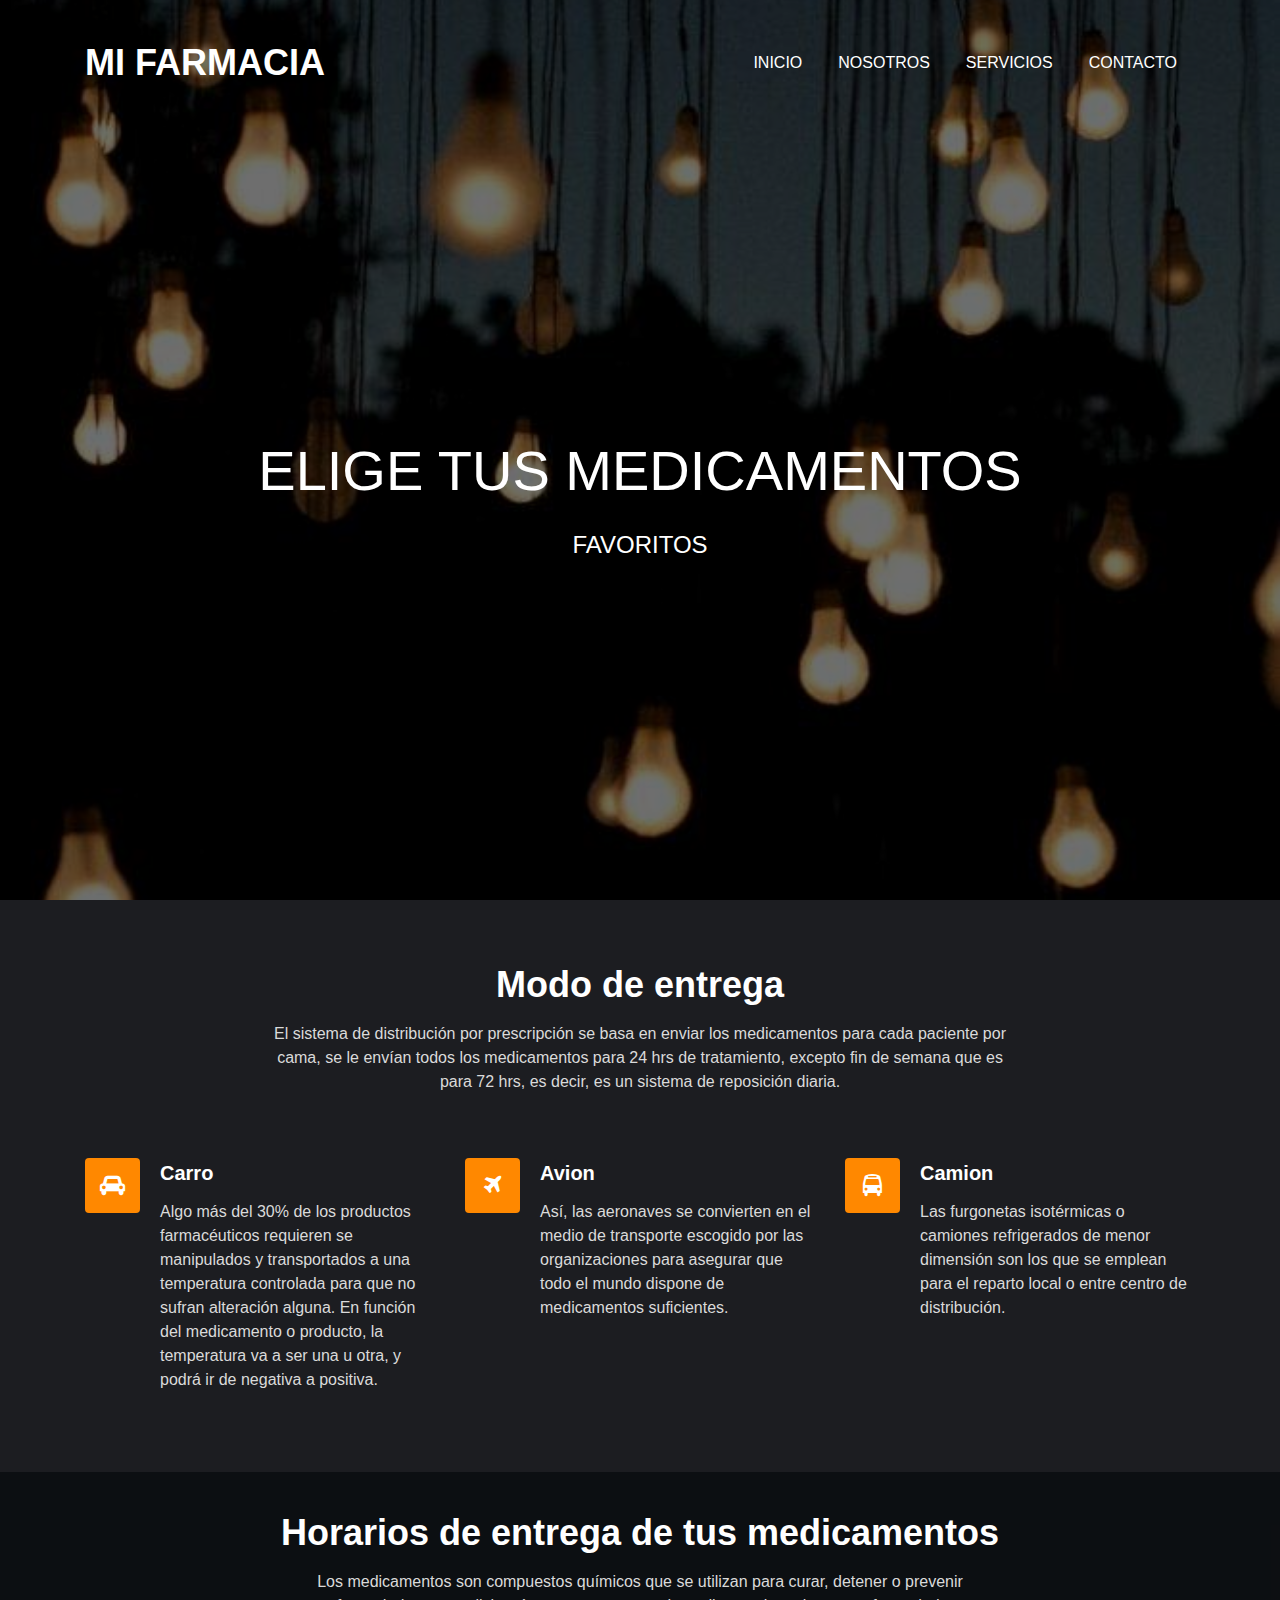
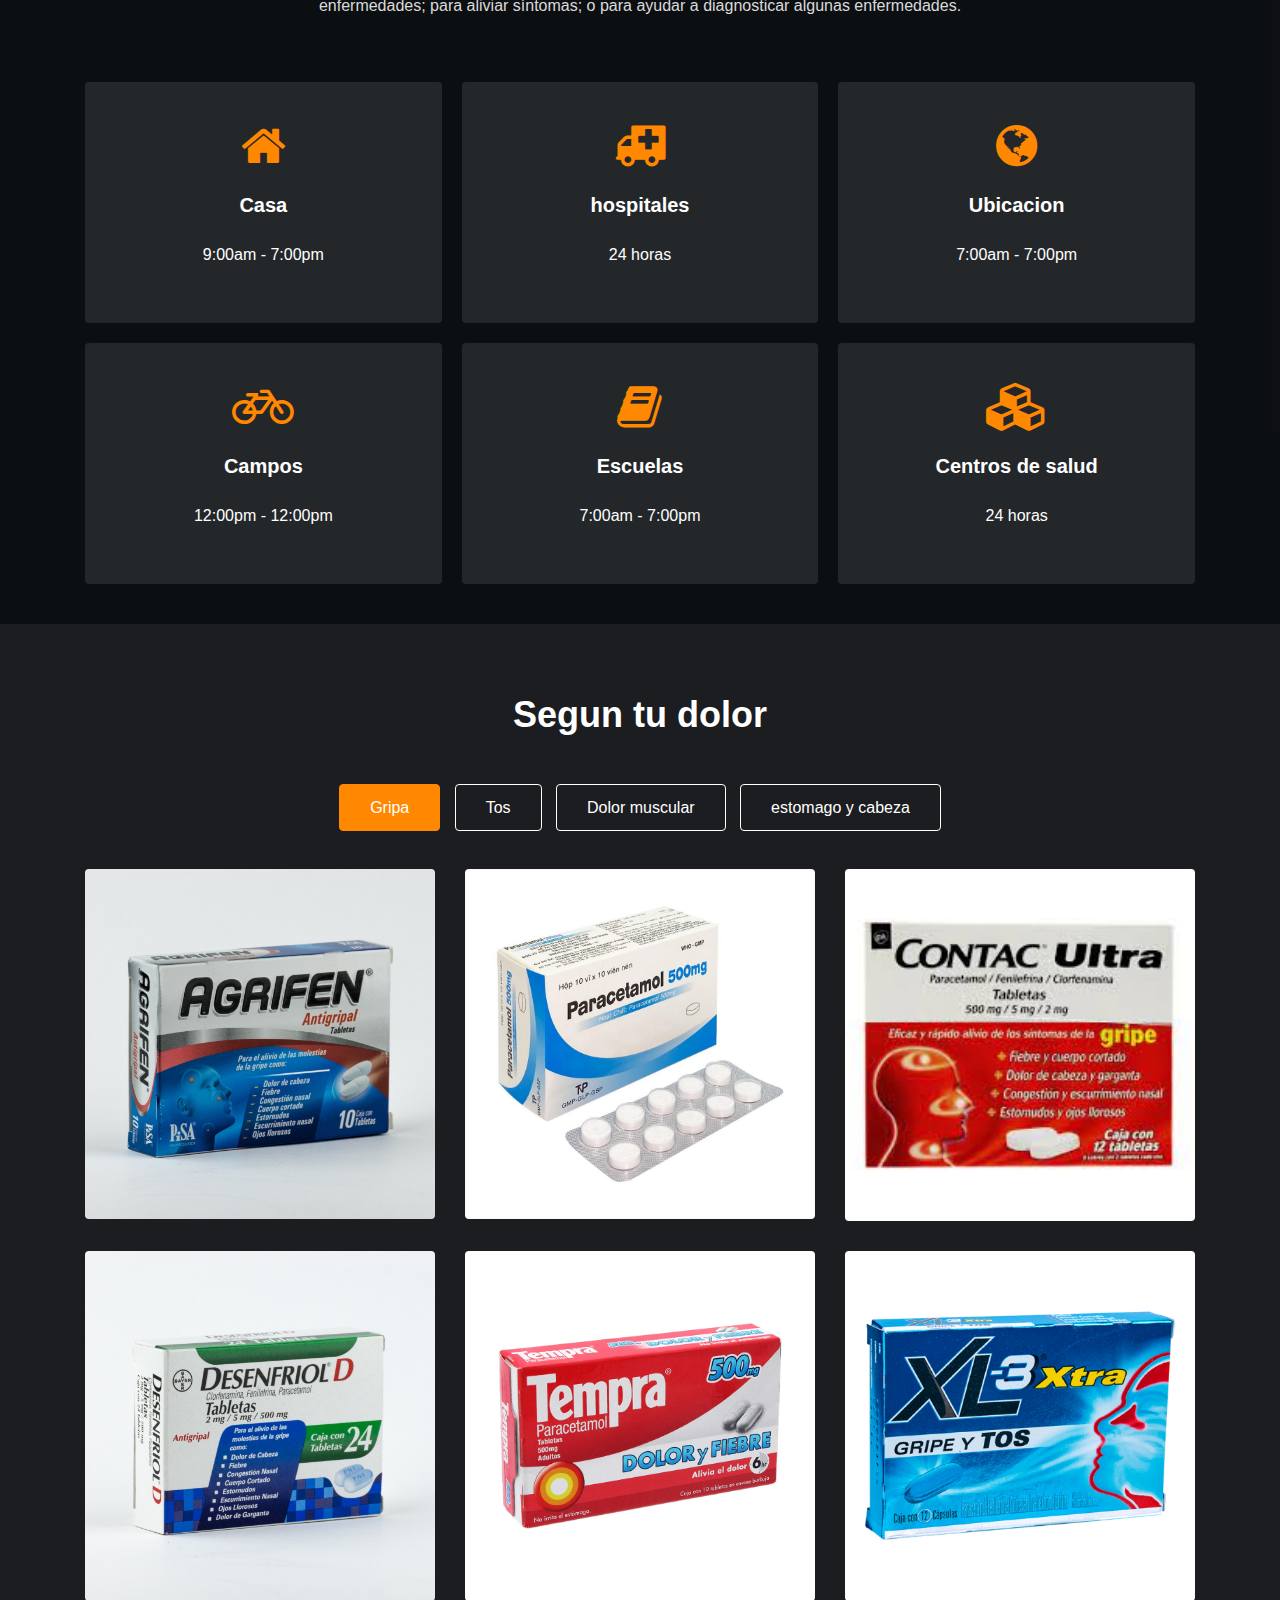
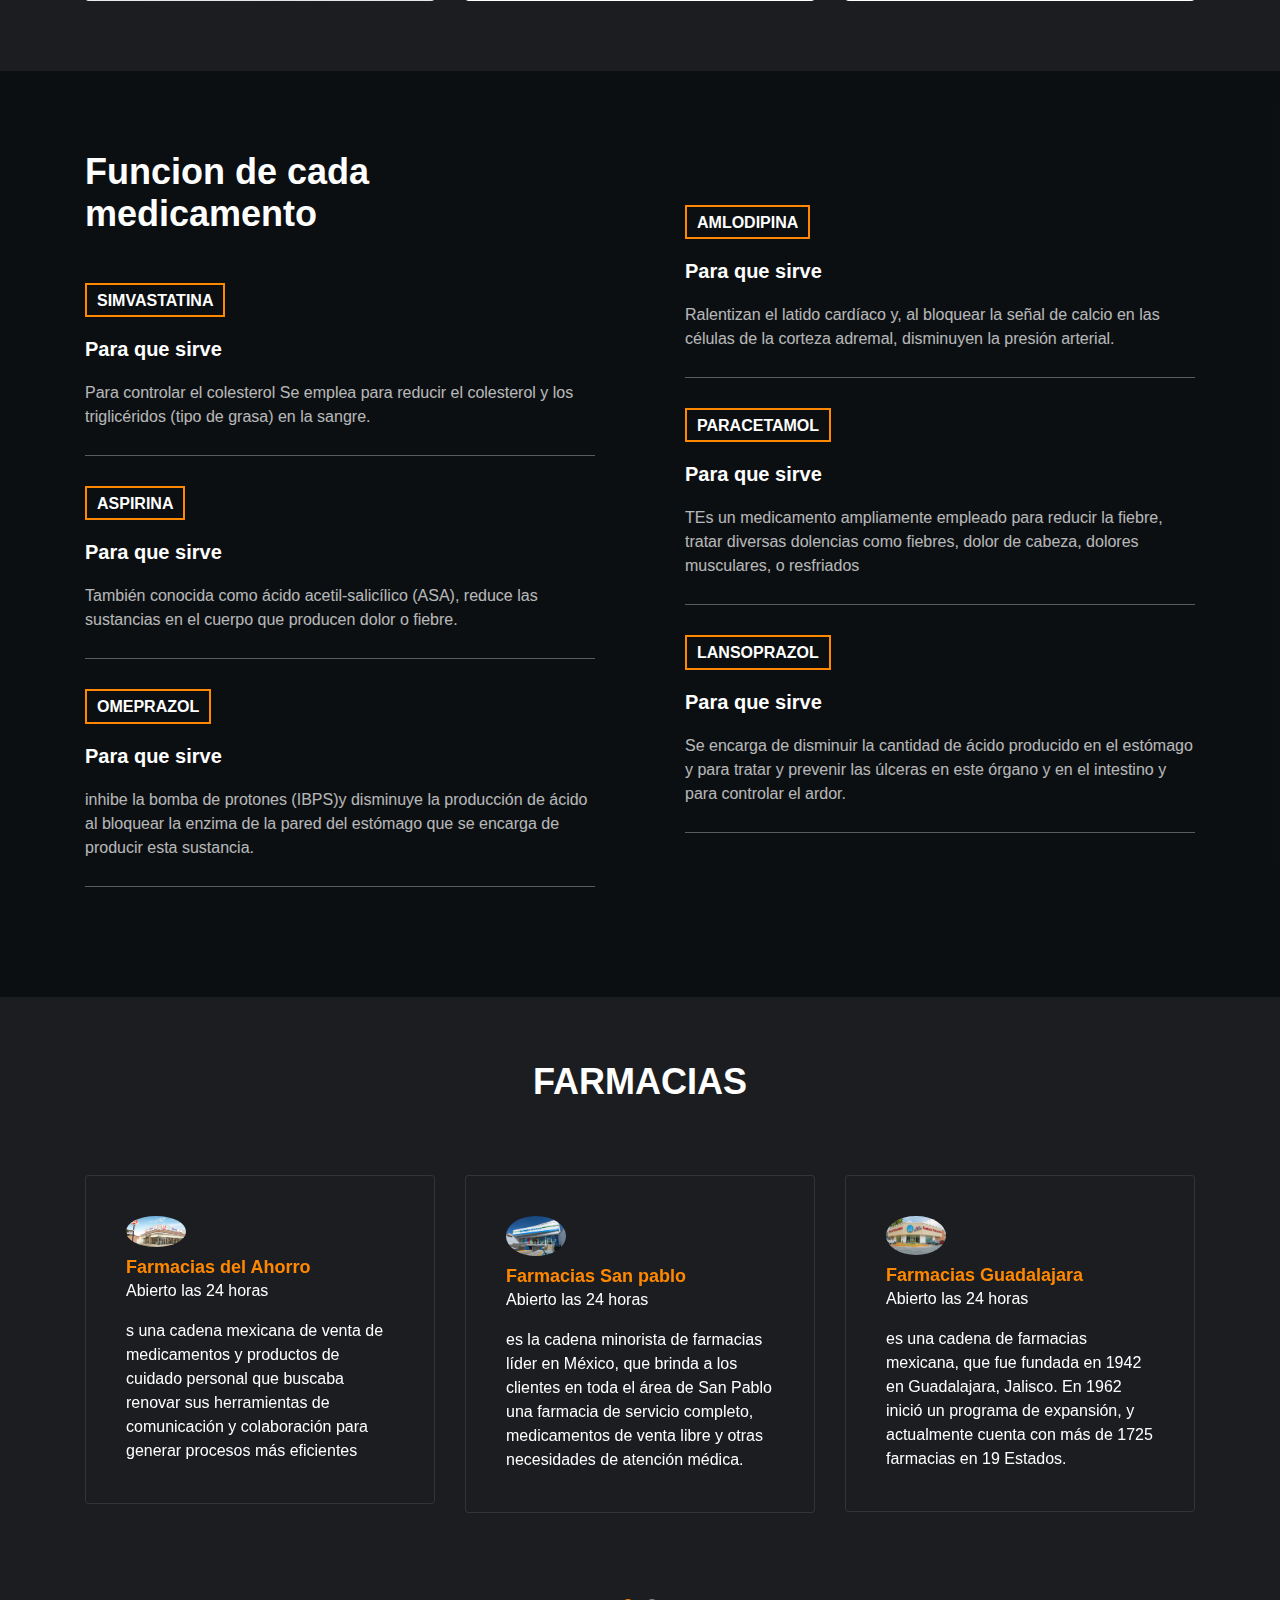
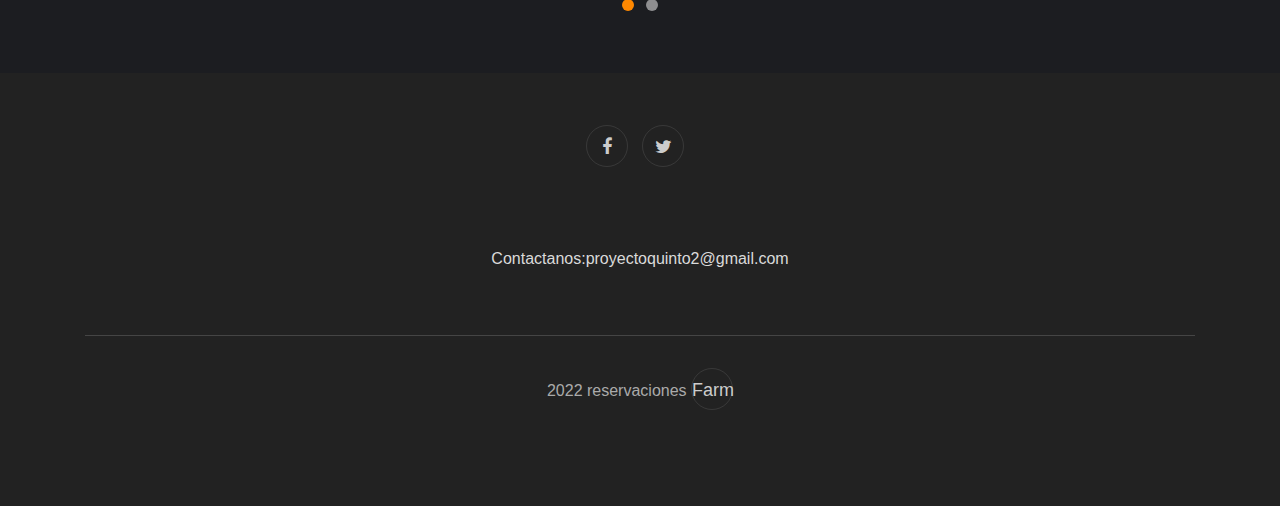
<file: index.html>
<!DOCTYPE html>
<html lang="en">
<head>
    <meta charset="UTF-8">
    <meta name="viewport" content="width=device-width, initial-scale=1.0">
    <title>Viajes</title>

    <link rel="stylesheet" href="css/style.css">

    <link rel="stylesheet" href="https://stackpath.bootstrapcdn.com/font-awesome/4.7.0/css/font-awesome.min.css" integrity="sha384-wvfXpqpZZVQGK6TAh5PVlGOfQNHSoD2xbE+QkPxCAFlNEevoEH3Sl0sibVcOQVnN" crossorigin="anonymous">
    <link rel="stylesheet" href="https://stackpath.bootstrapcdn.com/bootstrap/4.5.2/css/bootstrap.min.css" integrity="sha384-JcKb8q3iqJ61gNV9KGb8thSsNjpSL0n8PARn9HuZOnIxN0hoP+VmmDGMN5t9UJ0Z" crossorigin="anonymous">

</head>
<body>

    <section class="tank-bootstrap-header">
        <nav class="navbar navbar-expand-lg navbar-light py-lg-3 py-2">
            <div class="container">
                <a class="navbar-brand" href="index.html">MI FARMACIA</a>
                <button class="navbar-toggler" type="button"
                data-toggle="collapse" data-target="#navbarSupportedContent">
                    <span class="navbar-toggler-icon fa fa-bars"></span>
                </button>
                <div class="collapse navbar-collapse"  id="navbarSupportedContent" >
                    <ul class="navbar-nav ml-auto">
                        <li class="nav-item">
                            <a class="nav-link" href="index.html">Inicio</a>
                        </li>
                        <li class="nav-item">
                            <a class="nav-link" href="about.html">Nosotros</a>
                        </li>
                        <li class="nav-item">
                            <a class="nav-link" href="services.html">Servicios</a>
                        </li>
                        <li class="nav-item">
                            <a class="nav-link" href="contact.html">Contacto</a>
                        </li>
                    </ul>
                </div>
           </div>
        </nav>
    </section>



    <section class="tank-main-banner">

        <div class="slider-info banner-view text-center">
            <div class="banner-info container">
                <h3 class="banner-text mt-5">ELIGE TUS MEDICAMENTOS</h3>
                <p class="my-4 mb-5">Favoritos</p>
            </div>
        </div>

    </section>


    <section class="tank-features-4">
        <div class="features py-5" id="services">
            <div class="container py-md-3">
                <div class="heading text-center mx-auto">
                    <h3 class="head">Modo de entrega</h3>
                    <p class="my-3 head">El sistema de distribución por prescripción se basa en enviar los medicamentos para cada paciente por cama, se le envían todos los medicamentos para 24 hrs de tratamiento,
                        excepto fin de semana que es para 72 hrs, es decir, es un sistema de reposición diaria.</p>
                </div>
                <div class="fea-gd-vv row mt-5 pt-3">
                    <div class="float-lt feature-gd col-lg-4 col-md-6">
                        <div class="icon"><span class="fa fa-car" aria-hidden="true"></span></div>
                        <div class="icon-info">
                            <h5><a href="https://www.sertrans.es/trasporte-terrestre/transporte-medicamentos-necesidades-vehiculos/">Carro</a></h5>
                            <p>Algo más del 30% de los productos farmacéuticos requieren se manipulados y transportados a una temperatura controlada para que no sufran alteración alguna. En función del medicamento o producto, la temperatura va a ser una u otra, y podrá ir de negativa a positiva.</p>
                        </div>
                    </div>
                    <div class="float-mid feature-gd col-lg-4 col-md-6 mt-md-0 mt-5">
                        <div class="icon"><span class="fa fa-plane" aria-hidden="true"></span></div>
                        <div class="icon-info">
                            <h5><a href="https://www.intermundial.es/blog/consejos-viajar-medicamentos-en-el-avion/">Avion</a></h5>
                            <p>Así, las aeronaves se convierten en el medio de transporte escogido por las organizaciones para asegurar que todo el mundo dispone de medicamentos suficientes.</p>
                        </div>
                    </div>
                    <div class="float-rt feature-gd col-lg-4 col-md-6 mt-md-0 mt-5">
                        <div class="icon"><span class="fa fa-bus" aria-hidden="true"></span></div>
                        <div class="icon-info">
                            <h5><a href="https://transporte.mx/transporte-logistica-y-cadena-de-frio-en-medicamentos/">Camion</a></h5>
                            <p>Las furgonetas isotérmicas o camiones refrigerados de menor dimensión son los que se emplean para el reparto local o entre centro de distribución.</p>
                        </div>
                    </div>
                </div>
            </div>
        </div>
    </section>



    <section class="tank-feature-3" id="features">
        <div class="grid top-bottom">
            <div class="container">
                <div class="heading text-center mx-auto">
                    <h3 class="head text-green">Horarios de entrega de tus medicamentos</h3>
                    <p class="my-3 head text-black">Los medicamentos son compuestos químicos que se utilizan para curar, detener o prevenir enfermedades; para aliviar síntomas; o para ayudar a diagnosticar algunas enfermedades. </p>
                </div>
                <div class="middle-section grid-column text-center mt-5 pt-3">
                    <div class="three-grids-columns">
                        <span class="fa fa-home"></span>
                        <h4>Casa</h4>
                        <p>9:00am - 7:00pm</p>
                    </div>
                    <div class="three-grids-columns">
                        <span class="fa fa-ambulance"></span>
                        <h4>hospitales</h4>
                        <p>24 horas</p>
                    </div>
                    <div class="three-grids-columns">
                        <span class="fa fa-globe"></span>
                        <h4>Ubicacion</h4>
                        <p>7:00am - 7:00pm</p>
                    </div>
                    <div class="three-grids-columns">
                        <span class="fa fa-bicycle"></span>
                        <h4>Campos</h4>
                        <p>12:00pm - 12:00pm</p>
                    </div>
                    <div class="three-grids-columns">
                        <span class="fa fa-book"></span>
                        <h4>Escuelas</h4>
                        <p>7:00am - 7:00pm</p>
                    </div>
                    <div class="three-grids-columns">
                        <span class="fa fa-cubes"></span>
                        <h4>Centros de salud</h4>
                        <p>24 horas</p>
                    </div>
                </div>
            </div>
        </div>
    </section>


    <div class="products-4" id="portfolio">
        <div id="products4-block" class="text-center">
            <div class="container">

                <div class="heading text-center mx-auto mb-5">
                    <h3 class="head">Segun tu dolor</h3>
                   
                </div>
                <input id="tab1" type="radio" name="tabs" checked>
                <label class="tabtle" for="tab1">Gripa</label>
                <input id="tab2" type="radio" name="tabs" >
                <label class="tabtle" for="tab2">Tos</label>
                <input id="tab3" type="radio" name="tabs" >
                <label class="tabtle" for="tab3">Dolor muscular</label>
                <input id="tab4" type="radio" name="tabs" >
                <label class="tabtle" for="tab4">estomago y cabeza</label>

                <section id="content1" class="tab-content text-left">
                    <div class="d-grid grid-col-3">
                        <div class="product">  
                            <a href="images/g1.jpg">
                                <figure>
                                    <img src="images/g1.jpg" class="img-responsive">
                                </figure>
                            </a>
                        </div>
                        <div class="product">  
                            <a href="images/g2.jpg">
                                <figure>
                                    <img src="images/g2.jpg"  class="img-responsive">
                                </figure>
                            </a>
                        </div>
                        <div class="product">  
                            <a href="images/g3.jpg" width="522" height="352">
                                <figure>
                                    <img src="images/g3.jpg" width="522" height="352" class="img-responsive">
                                </figure>
                            </a>
                        </div>
                        <div class="product">  
                            <a href="images/.g4jpg" >
                                <figure>
                                    <img src="images/g4.jpg"  class="img-responsive">
                                </figure>
                            </a>
                        </div>
                        <div class="product">  
                            <a href="images/g5.jpg">
                                <figure>
                                    <img src="images/g5.jpg" class="img-responsive">
                                </figure>
                            </a>
                        </div>
                        <div class="product">  
                            <a href="images/g6.jpg">
                                <figure>
                                    <img src="images/g6.jpg" class="img-responsive">
                                </figure>
                            </a>
                        </div>
                    </div>
                </section>
                <section id="content2" class="tab-content text-left">
                    <div class="d-grid grid-col-3">
                        <div class="product">  
                            <a href="images/g7.jpg">
                                <figure>
                                    <img src="images/g7.jpg" class="img-responsive">
                                </figure>
                            </a>
                        </div>
                        <div class="product">  
                            <a href="images/g8.jpg">
                                <figure>
                                    <img src="images/g8.jpg" class="img-responsive">
                                </figure>
                            </a>
                        </div>
                        <div class="product">  
                            <a href="images/g1.jpg">
                                <figure>
                                    <img src="images/g1.jpg" class="img-responsive">
                                </figure>
                            </a>
                        </div>
                        <div class="product">  
                            <a href="images/.g2jpg">
                                <figure>
                                    <img src="images/g2.jpg" class="img-responsive">
                                </figure>
                            </a>
                        </div>
                        <div class="product">  
                            <a href="images/g3.jpg" width="522" height="352">
                                <figure>
                                    <img src="images/g3.jpg" width="522" height="352" class="img-responsive">
                                </figure>
                            </a>
                        </div>
                        <div class="product">  
                            <a href="images/g4.jpg">
                                <figure>
                                    <img src="images/g4.jpg" class="img-responsive">
                                </figure>
                            </a>
                        </div>
                    </div>
                </section>
                <section id="content3" class="tab-content text-left">
                    <div class="d-grid grid-col-3">
                        <div class="product">  
                            <a href="images/.g2jpg">
                                <figure>
                                    <img src="images/g11.jpg" class="img-responsive">
                                </figure>
                            </a>
                        </div>
                        <div class="product">  
                            <a href="images/g3.jpg">
                                <figure>
                                    <img src="images/g12.jpg" class="img-responsive">
                                </figure>
                            </a>
                        </div>
                        <div class="product">  
                            <a href="images/g4.jpg">
                                <figure>
                                    <img src="images/g13.jpg" class="img-responsive">
                                </figure>
                            </a>
                        </div>
                    </div>
                </section>
                <section id="content4" class="tab-content text-left">
                    <div class="d-grid grid-col-3">
                        <div class="product">  
                            <a href="images/.g2jpg">
                                <figure>
                                    <img src="images/g5.jpg" class="img-responsive">
                                </figure>
                            </a>
                        </div>
                        <div class="product">  
                            <a href="images/g3.jpg" width="522" height="352">
                                <figure>
                                    <img src="images/g15.jpg" class="img-responsive">
                                </figure>
                            </a>
                        </div>
                        <div class="product">  
                            <a href="images/.g2jpg">
                                <figure>
                                    <img src="images/g16.jpg" class="img-responsive">
                                </figure>
                            </a>
                        </div>
                    </div>
                </section>    
          </div>
        </div>
    </div>



    <section class="services-12" id="experience">
        <div class="form-12-content">
            <div class="container">
                <div class="grid grid-column-2">
                    <div class="column1">
                    <h3 class="mb-5">Funcion de cada medicamento</h3>
                        <div class="experience-top">
                            <h5>SIMVASTATINA</h5>
                            <h4>Para que sirve </h4>
                            <p class="my-3 text-white">Para controlar el colesterol Se emplea para reducir el colesterol y los triglicéridos (tipo de grasa) en la sangre.
                            </p>
                        </div>
                        <div class="experience-top">
                            <h5>ASPIRINA</h5>
                            <h4>Para que sirve</h4>
                            <p class="my-3 text-white">También conocida como ácido acetil-salicílico (ASA), reduce las sustancias en el cuerpo que producen dolor o fiebre.
                            </p>
                        </div>
                        <div class="experience-top">
                            <h5>OMEPRAZOL</h5>
                            <h4>Para que sirve</h4>
                            <p class="my-3 text-white">inhibe la bomba de protones (IBPS)y disminuye la producción de ácido al bloquear la enzima de la pared del estómago que se encarga de producir esta sustancia.
                            </p>
                        </div>
                    </div>


                    <div class="column2">
                        
                        <div class="experience-top">
                            <h5>AMLODIPINA</h5>
                            <h4>Para que sirve </h4>
                            <p class="my-3 text-white">Ralentizan el latido cardíaco y, al bloquear la señal de calcio en las células de la corteza adremal, disminuyen la presión arterial.
                            </p>
                        </div>
                        <div class="experience-top">
                            <h5>PARACETAMOL</h5>
                            <h4>Para que sirve</h4>
                            <p class="my-3 text-white">TEs un medicamento ampliamente empleado para reducir la fiebre, tratar diversas dolencias como fiebres, dolor de cabeza, dolores musculares, o resfriados
                            </p>
                        </div>
                        <div class="experience-top">
                            <h5>LANSOPRAZOL</h5>
                            <h4>Para que sirve</h4>
                            <p class="my-3 text-white">Se encarga de disminuir la cantidad de ácido producido en el estómago y para tratar y prevenir las úlceras en este órgano y en el intestino y para controlar el ardor.
                            </p>
                        </div>
                    </div>


                  
                    </div>
                </div>
            </div>
    
    </section>


    <section class="tank-testimonials" id="testimonials">
        <div class="customers-6-content py-5">
            <div class="container py-lg-3">
                <div class="heading text-center mx-auto">
                    <h3 class="head">FARMACIAS</h3>
                    
                </div>
                <div id="customerhnycarousel" class="carousel slide" data-ride="carousel">
                    <ol class="carousel-indicators">
                        <li data-target="#customerhnycarousel" data-slide-to="0" class="active"></li>
                        <li data-target="#customerhnycarousel" data-slide-to="1" ></li>
                    </ol>
                    <div class="carousel-inner pb-5">
                        <div class="carousel-item active">


                            <div class="customer row py-5 mt-3">
                                <div class="col-lg-4 col-md-6">
                                    <div class="card">
                                        <div class="card-body">
                                            <img class="card-img-top img-responsive" src="images/c1.jpg" >
                                            <h3 class="card-title mt-2">Farmacias del Ahorro</h3>
                                            <p class="sub-title mb-3">Abierto las 24 horas</p>
                                            <p class="card-text">s una cadena mexicana de venta de medicamentos y productos de cuidado personal que buscaba renovar sus herramientas de comunicación y colaboración para generar procesos más eficientes </p>
                                        </div>
                                    </div>
                                </div>
                                <div class="col-lg-4 col-md-6 off-testi-2">
                                    <div class="card">
                                        <div class="card-body">
                                            <img class="card-img-top img-responsive" src="images/c2.jpg" >
                                            <h3 class="card-title mt-2">Farmacias San pablo</h3>
                                            <p class="sub-title mb-3">Abierto las 24 horas</p>
                                            <p class="card-text">es la cadena minorista de farmacias líder en México, que brinda a los clientes en toda el área de San Pablo una farmacia de servicio completo, medicamentos de venta libre y otras necesidades de atención médica.</p>
                                        </div>
                                    </div>
                                </div>

                                <div class="col-lg-4 offset-md-3 offset-lg-0 col-md-6 off-testi">
                                    <div class="card">
                                        <div class="card-body">
                                            <img class="card-img-top img-responsive" src="images/c3.jpg" >
                                            <h3 class="card-title mt-2">Farmacias Guadalajara</h3>
                                            <p class="sub-title mb-3">Abierto las 24 horas</p>
                                            <p class="card-text">es una cadena de farmacias mexicana, que fue fundada en 1942 en Guadalajara, Jalisco. En 1962 inició un programa de expansión, y actualmente cuenta con más de 1725 farmacias en 19 Estados.</p>
                                        </div>
                                    </div>
                                </div>
                            </div>
                        </div>
                        <div class="carousel-item ">
                            <div class="customer row py-5 mt-3">
                                <div class="col-lg-4 col-md-6">
                                    <div class="card">
                                        <div class="card-body">
                                            <img class="card-img-top img-responsive" src="images/c4.jpg" >
                                            <h3 class="card-title mt-2">Farmacia San Miguel</h3>
                                            <p class="sub-title mb-3">Abierto las 24 horas</p>
                                            <p class="card-text">es una especialidad farmacéutica que se ocupa de servir a la población en sus necesidades farmacéuticas, a través de la selección, preparación, adquisición, control, dispensación, información de medicamentos </p>
                                        </div>
                                    </div>
                                </div>

                                <div class="col-lg-4 col-md-6 off-testi-2">
                                    <div class="card">
                                        <div class="card-body">
                                            <img class="card-img-top img-responsive" src="images/c5.jpg" >
                                            <h3 class="card-title mt-2">Farmazone</h3>
                                            <p class="sub-title mb-3">Abierto las 24 horas</p>
                                            <p class="card-text">Proporcionar la formación de base necesaria para la investigación en los diferentes campos que se relacionan con el medicamento. Se pretende formar especialistas en investigación y desarrollo de medicamntos</p>
                                        </div>
                                    </div>
                                </div>

                                <div class="col-lg-4 offset-md-3 offset-lg-0 col-md-6 off-testi">
                                    <div class="card">
                                        <div class="card-body">
                                            <img class="card-img-top img-responsive" src="images/c6.jpg" >
                                            <h3 class="card-title mt-2">Farmacias Similares</h3>
                                            <p class="sub-title mb-3">Abierto las 24 horas</p>
                                            <p class="card-text">Ofrecer medicamentos de calidad a un precio justo. Otorgar consultas médicas. Brindar servicios de calidad con calidez. Dar apoyo a instituciones social.líder en venta y distribución de medicamentos genéricos</p>
                                        </div>
                                    </div>
                                </div>
                            </div>
                        </div>
                    </div>
                </div>
            </div>
        </div>
    </section>


    <section class="tank-footer-29-main" id="footer">
        <div class="footer-29 text-center">
            <div class="container">
                <div class="main-social-footer-29">
                    <a href="https://www.facebook.com/profile.php?id=100088801800109" class="facebook"><span class="fa fa-facebook"></span></a>
                    <a href="https://twitter.com/PNumerotres" class="twitter"><span class="fa fa-twitter"></span></a>
                    <section id="services-1" class="py-5">
                        <div class="container py-lg-3">
                            <div class="heading text-center mx-auto">
                                <p class="my-3 head">Contactanos:proyectoquinto2@gmail.com</p>
                            </div>
                </div>
                <div class="bottom-copies text-center">
                    <p class="copy-footer-29">2022 reservaciones <a href="https://cloud.google.com/customers/farmacias-del-ahorro?hl=es-419">Farm</a></p>
                </div>
            </div>
        </div>
        <button onclick="topFunction()" id="movetop" title="Go to top">
        <span class="fa fa-angle-up"></span>
        </button>
            <script>
                window.onscroll = function() {
                    scrollFunction()
                };

                function scrollFunction() {
                    if(document.body.scrollTop > 20 || document.documentElement. scrollTop > 20) {
                        document.getElementById("movetop").style.display = "block";
                    }else{
                        document.getElementById("movetop").style.display = "none";
                    }
                }

                function topFunction () {
                    document.body.scrollTop = 0;
                    document.documentElement.scrollTop = 0;
                }
            </script>
    </section>

    


    <script>
        $(function(){
            $('.navbar-toggler').click(function(){
                $('body').toggleClass('noscroll');
            })

        });
    </script>

    




<script src="https://code.jquery.com/jquery-3.5.1.slim.min.js" integrity="sha384-DfXdz2htPH0lsSSs5nCTpuj/zy4C+OGpamoFVy38MVBnE+IbbVYUew+OrCXaRkfj" crossorigin="anonymous"></script>
<script src="https://cdn.jsdelivr.net/npm/popper.js@1.16.1/dist/umd/popper.min.js" integrity="sha384-9/reFTGAW83EW2RDu2S0VKaIzap3H66lZH81PoYlFhbGU+6BZp6G7niu735Sk7lN" crossorigin="anonymous"></script>
<script src="https://stackpath.bootstrapcdn.com/bootstrap/4.5.2/js/bootstrap.min.js" integrity="sha384-B4gt1jrGC7Jh4AgTPSdUtOBvfO8shuf57BaghqFfPlYxofvL8/KUEfYiJOMMV+rV" crossorigin="anonymous"></script>

</body>
</html>
</file>
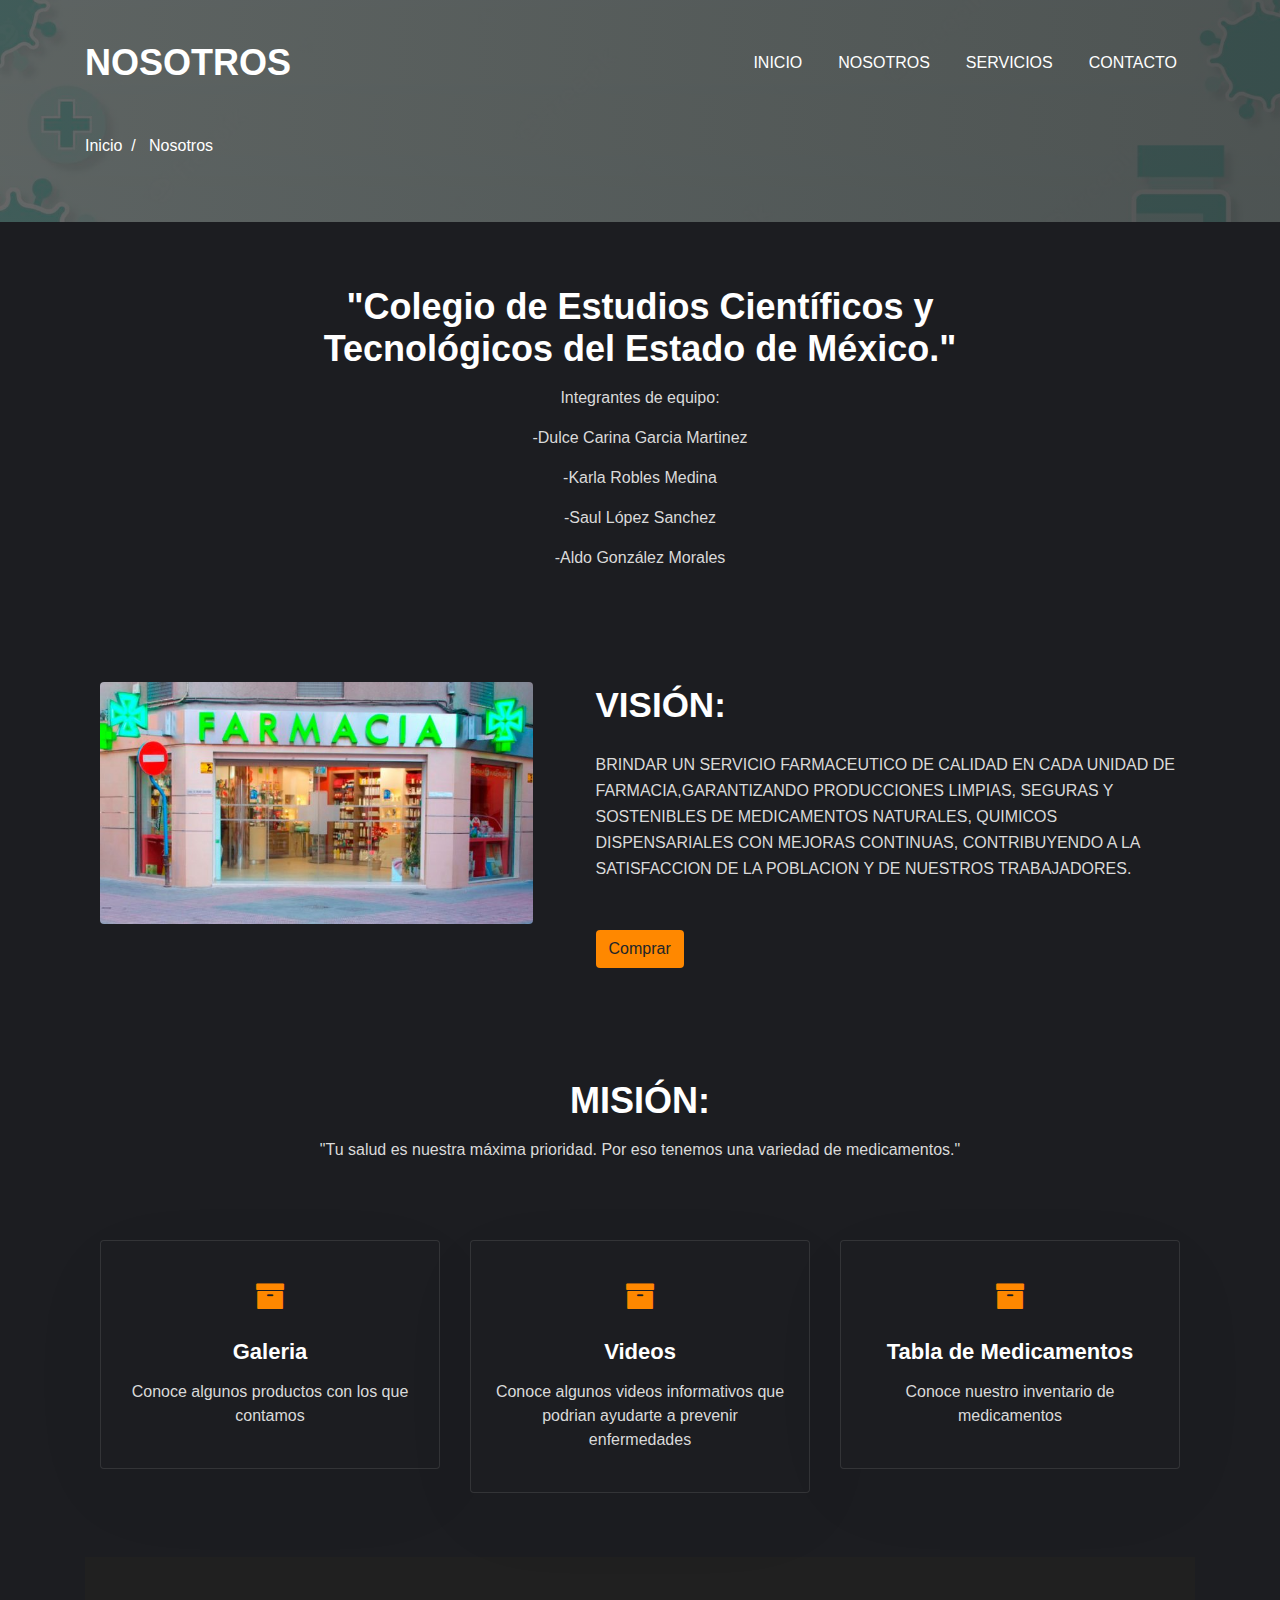
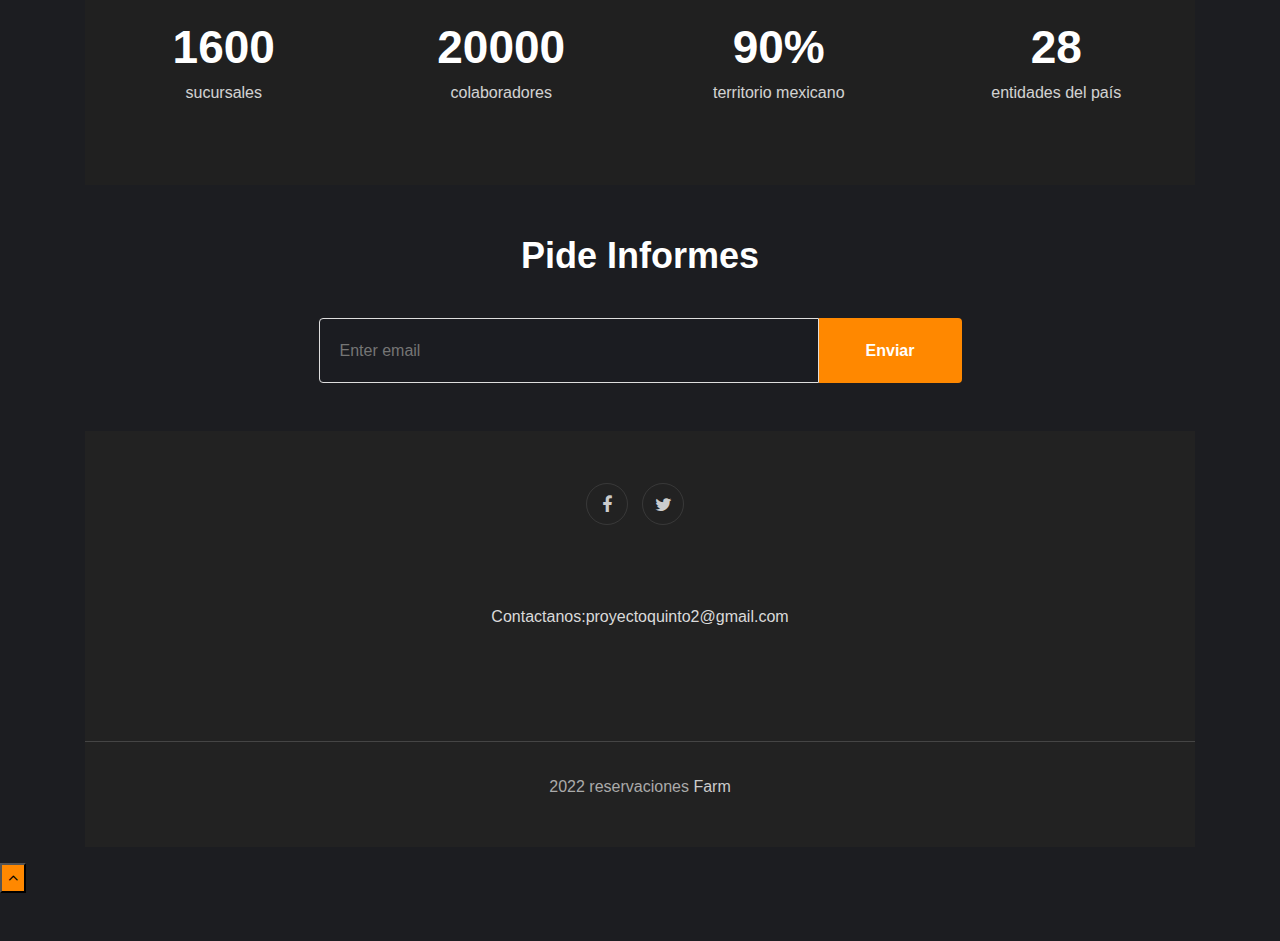
<file: about.html>
<!DOCTYPE html>
<html lang="en">
<head>
    <meta charset="UTF-8">
    <meta name="viewport" content="width=device-width, initial-scale=1.0">
    <title>Viajes</title>

    <link rel="stylesheet" href="css/style.css">

    <link rel="stylesheet" href="https://stackpath.bootstrapcdn.com/font-awesome/4.7.0/css/font-awesome.min.css" integrity="sha384-wvfXpqpZZVQGK6TAh5PVlGOfQNHSoD2xbE+QkPxCAFlNEevoEH3Sl0sibVcOQVnN" crossorigin="anonymous">
    <link rel="stylesheet" href="https://stackpath.bootstrapcdn.com/bootstrap/4.5.2/css/bootstrap.min.css" integrity="sha384-JcKb8q3iqJ61gNV9KGb8thSsNjpSL0n8PARn9HuZOnIxN0hoP+VmmDGMN5t9UJ0Z" crossorigin="anonymous">

</head>
<body>

    <section class="tank-bootstrap-header">
        <nav class="navbar navbar-expand-lg navbar-light py-lg-3 py-2">
            <div class="container">
                <a class="navbar-brand" href="index.html">Nosotros</a>
                <button class="navbar-toggler" type="button" 
                data-toggle="collapse" data-target="#navbarSupportedContent">
                    <span class="navbar-toggler-icon fa fa-bars"></span>
                </button>
                <div class="collapse navbar-collapse"  id="navbarSupportedContent" >
                    <ul class="navbar-nav ml-auto">
                        <li class="nav-item">
                            <a class="nav-link" href="index.html">Inicio</a>
                        </li>
                        <li class="nav-item">
                            <a class="nav-link" href="about.html">Nosotros</a>
                        </li>
                        <li class="nav-item">
                            <a class="nav-link" href="services.html">Servicios</a>
                        </li>
                        <li class="nav-item">
                            <a class="nav-link" href="contact.html">Contacto</a>
                        </li>
                    </ul>
                </div>
           </div> 
        </nav>
    </section>


    <section class="tank-about-breadcrum">
        <div class="breadcrum-bg">
            <div class="container py-5">
                <p><a href="index.html">Inicio</a>&nbsp; / &nbsp; Nosotros</p>
            </div>
        </div>
    </section>
            </div></center>
            <section id="services-1" class="py-5">
                <div class="container py-lg-3">
                    <div class="heading text-center mx-auto">
                        <h3 class="head">"Colegio de Estudios Científicos y Tecnológicos del Estado de México."</h3>
                        <p class="my-3 head">Integrantes de equipo:<br>
                            <p>
                                -Dulce Carina Garcia Martinez
                            </p>
                            <p>
                                -Karla Robles Medina
                            </p>
                            <p>
                                -Saul López Sanchez
                            </p>
                            <p>
                                -Aldo González Morales
                            </p>
                        </p>
                    </div>
    <div class="tank-content-photo-5 py-5" id="about">
        <div class="content-main pt-lg-5 pt-md-3 pd-0">
            <div class="container">
                <div class="row">
                    <div class="col-lg-5 content-photo">
                        <a href="https://cloud.google.com/customers/farmacias-del-ahorro?hl=es-419"><img src="farmacia.jpg" class="img-fluid"></a>
                    </div>
                    <div class="col-lg-7 content-left mt-lg-0 mt-5 pl-lg-5">
                        <h3>VISIÓN:</h3>
                        <p class="mb-0">BRINDAR UN SERVICIO FARMACEUTICO DE CALIDAD EN CADA UNIDAD DE FARMACIA,GARANTIZANDO 
                            PRODUCCIONES LIMPIAS, SEGURAS Y SOSTENIBLES DE MEDICAMENTOS NATURALES, QUIMICOS DISPENSARIALES 
                            CON MEJORAS CONTINUAS, CONTRIBUYENDO A LA SATISFACCION DE LA POBLACION Y DE NUESTROS TRABAJADORES.</p>
                            <a href="services.html" class="btn-theme2 btn mt-lg-5">Comprar</a>
                    </div>
                </div>
            </div>
        </div>
    </div>


    <section id="services-1" class="py-5">
        <div class="container py-lg-3">
            <div class="heading text-center mx-auto">
                <h3 class="head">MISIÓN:</h3>
                <p class="my-3 head">"Tu salud es nuestra máxima prioridad.
                    Por eso tenemos una variedad de medicamentos."</p>
            </div>
            <div class="row mt-lg-5">
                <div class="col-lg-4 col-md-6 col-sm-12">
                    <div class="box-wrap">
                        <div class="icon">
                            <span class="fa fa-archive"></span>
                            <h4><a href="galeria.html">Galeria</a> </h4>
                            <p>Conoce algunos productos con los que contamos</p>
                        </div>
                    </div>
                </div>
                <div class="col-lg-4 col-md-6 col-sm-12">
                    <div class="box-wrap">
                        <div class="icon">
                            <span class="fa fa-archive"></span>
                            <h4><a href="videos.html">Videos</a> </h4>
                            <p>Conoce algunos videos informativos que podrian ayudarte a prevenir enfermedades</p>
                        </div>
                    </div>
                </div>
                <div class="col-lg-4 col-md-6 col-sm-12">
                    <div class="box-wrap">
                        <div class="icon">
                            <span class="fa fa-archive"></span>
                            <h4><a href="tablamedi.html">Tabla de Medicamentos </a> </h4>
                            <p>Conoce nuestro inventario de medicamentos</p>
                        </div>
                    </div>
                </div>
            </div>
        </div>
    </section>



    <section class="tank-specifications-9">
        <div class="main-t py-5" id="stats">
            <div class="container py-md-3">
                <div class="main-cont-wthree-fea row">
                    <div class="grids-speci1 col-lg-3 col-6">
                        <div class="spec-2 text-center">
                            <h3 class="title-spe">1600 </h3>
                            <p>sucursales</p>
                        </div>
                    </div>
                    <div class="grids-speci1 midd-eff-spe col-lg-3 col-6">
                        <div class="spec-2 text-center">
                            <h3 class="title-spe">20000</h3>
                            <p>colaboradores</p>
                        </div>
                    </div>
                    <div class="grids-speci1 las-but col-lg-3 col-6 mt-lg-0 mt-4">
                        <div class="spec-2 text-center">
                            <h3 class="title-spe">90%</h3>
                            <p>territorio mexicano</p>
                        </div>
                    </div>
                    <div class="grids-speci1 las-t col-lg-3 col-6 mt-lg-0 mt-4">
                        <div class="spec-2 text-center">
                            <h3 class="title-spe">28</h3>
                            <p>entidades del país</p>
                        </div>
                    </div>
                </div>
            </div>
        </div>
    </section>


    <section class="tank-subscribe" id="subscribe">
        <div class="main-host py-5 text-center">
            <div class="container py-lg3">
                <div class="grids-forms">

                    <div class="main-midd">
                        <h3 class="global-title mx-auto">Pide informes</h3>
                    </div>

                    <div class="main-midd-2">
                        <form action="#" class="rightside-form">
                            <input type="email" placeholder="Enter email">
                            <button type="submit" class="btn">Enviar</button>
                        </form>
                    </div>

                </div>
            </div>
        </div>
    </section>




    <section class="tank-footer-29-main" id="footer">
        <div class="footer-29 text-center">
            <div class="container">
                <div class="main-social-footer-29">
                    
                    <a href="https://www.facebook.com/profile.php?id=100088801800109" class="facebook"><span class="fa fa-facebook"></span></a>
                    <a href="https://twitter.com/PNumerotres" class="twitter"><span class="fa fa-twitter"></span></a>
                    <section id="services-1" class="py-5">
                        <div class="container py-lg-3">
                            <div class="heading text-center mx-auto">
                                <p class="my-3 head">Contactanos:proyectoquinto2@gmail.com</p>
                            </div>
                </div>
                
                </div>
                </div>
                <div class="bottom-copies text-center">
                    <p class="copy-footer-29">2022 reservaciones <a href="https://cloud.google.com/customers/farmacias-del-ahorro?hl=es-419">Farm</a></p>
                </div>
            </div>
        </div>
        <button onclick="topFunction()" id="movetop" title="Go to top">
        <span class="fa fa-angle-up"></span>
        </button>
            <script>
                window.onscroll = function() {
                    scrollFunction()
                };

                function scrollFunction() {
                    if(document.body.scrollTop > 20 || document.documentElement. scrollTop > 20) {
                        document.getElementById("movetop").style.display = "block";
                    }else{
                        document.getElementById("movetop").style.display = "none";
                    }
                }

                function topFunction () {
                    document.body.scrollTop = 0;
                    document.documentElement.scrollTop = 0;
                }
            </script>
    </section>

    


    <script>
        $(function(){
            $('.navbar-toggler').click(function(){
                $('body').toggleClass('noscroll');
            })

        });
    </script>



<script src="https://code.jquery.com/jquery-3.5.1.slim.min.js" integrity="sha384-DfXdz2htPH0lsSSs5nCTpuj/zy4C+OGpamoFVy38MVBnE+IbbVYUew+OrCXaRkfj" crossorigin="anonymous"></script>
<script src="https://cdn.jsdelivr.net/npm/popper.js@1.16.1/dist/umd/popper.min.js" integrity="sha384-9/reFTGAW83EW2RDu2S0VKaIzap3H66lZH81PoYlFhbGU+6BZp6G7niu735Sk7lN" crossorigin="anonymous"></script>
<script src="https://stackpath.bootstrapcdn.com/bootstrap/4.5.2/js/bootstrap.min.js" integrity="sha384-B4gt1jrGC7Jh4AgTPSdUtOBvfO8shuf57BaghqFfPlYxofvL8/KUEfYiJOMMV+rV" crossorigin="anonymous"></script>



    
</body>
</html>
</file>
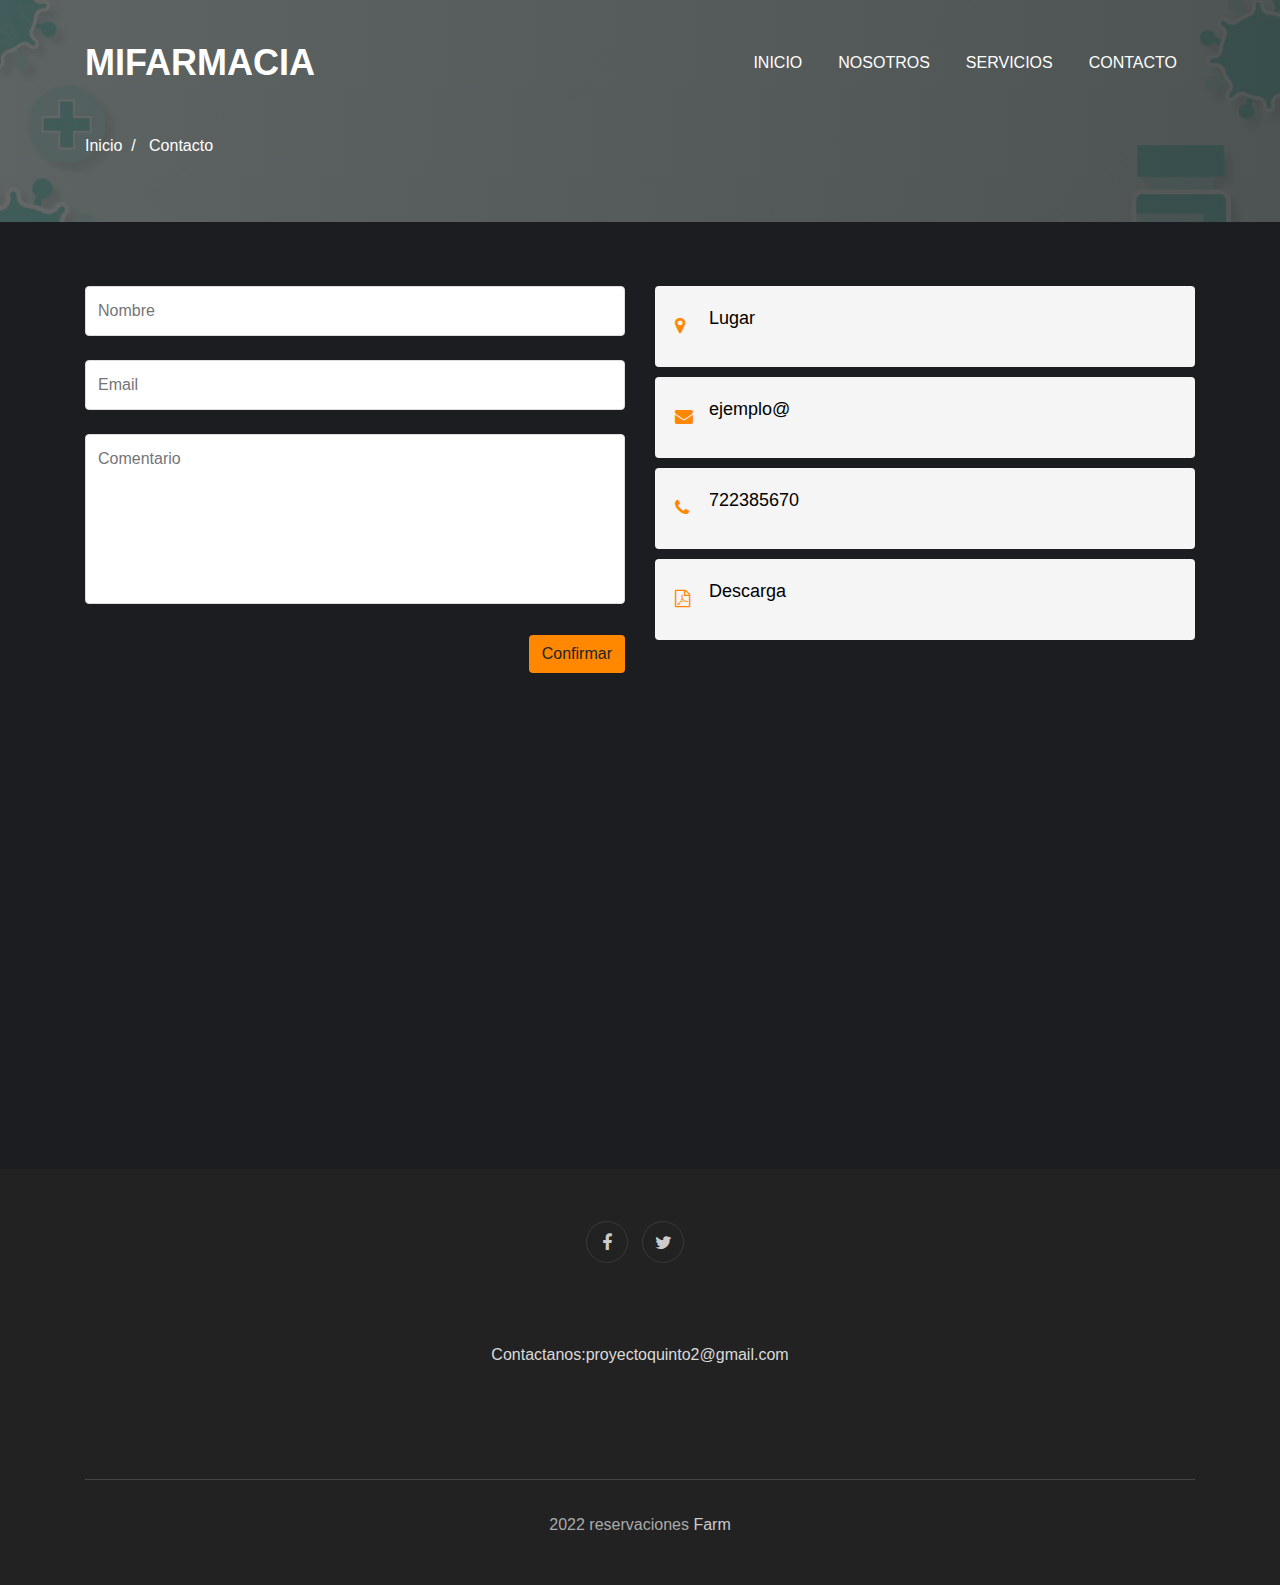
<file: contact.html>
<!DOCTYPE html>
<html lang="en">
<head>
    <meta charset="UTF-8">
    <meta name="viewport" content="width=device-width, initial-scale=1.0">
    <title>Viajes</title>

    <link rel="stylesheet" href="css/style.css">

    <link rel="stylesheet" href="https://stackpath.bootstrapcdn.com/font-awesome/4.7.0/css/font-awesome.min.css" integrity="sha384-wvfXpqpZZVQGK6TAh5PVlGOfQNHSoD2xbE+QkPxCAFlNEevoEH3Sl0sibVcOQVnN" crossorigin="anonymous">
    <link rel="stylesheet" href="https://stackpath.bootstrapcdn.com/bootstrap/4.5.2/css/bootstrap.min.css" integrity="sha384-JcKb8q3iqJ61gNV9KGb8thSsNjpSL0n8PARn9HuZOnIxN0hoP+VmmDGMN5t9UJ0Z" crossorigin="anonymous">

</head>
<body>


    <section class="tank-bootstrap-header">
        <nav class="navbar navbar-expand-lg navbar-light py-lg-3 py-2">
            <div class="container">
                <a class="navbar-brand" href="index.html">MiFarmacia</a>
                <button class="navbar-toggler" type="button"
                data-toggle="collapse" data-target="#navbarSupportedContent">
                    <span class="navbar-toggler-icon fa fa-bars"></span>
                </button>
                <div class="collapse navbar-collapse"  id="navbarSupportedContent" >
                    <ul class="navbar-nav ml-auto">
                        <li class="nav-item">
                            <a class="nav-link" href="index.html">Inicio</a>
                        </li>
                        <li class="nav-item">
                            <a class="nav-link" href="about.html">Nosotros</a>
                        </li>
                        <li class="nav-item">
                            <a class="nav-link" href="services.html">Servicios</a>
                        </li>
                        <li class="nav-item">
                            <a class="nav-link" href="contact.html">Contacto</a>
                        </li>
                    </ul>
                </div>
           </div>
        </nav>
    </section>


    <section class="tank-about-breadcrum">
        <div class="breadcrum-bg">
            <div class="container py-5">
                <p><a href="index.html">Inicio</a>&nbsp; / &nbsp; Contacto</p>
            </div>
        </div>
    </section>


    <section class="tank-contacts-12" id="contact">
        <div class="contact-top pt-5">
            <div class="container py-md-3">
                <div class="row cont-main-top">


                    <div class="contacts12-main col-lg-6">
                        <form action="#" class="main-input">
                            <div class="top-inputs d-grid">
                                <input type="text" placeholder="Nombre" required>
                            </div>
                            <input type="email" placeholder="Email" required>
                            <textarea placeholder="Comentario" required></textarea>
                            <div class="text-right">
                                <button type="submit" class="btn btn-theme2">Confirmar</button>
                            </div>
                        </form>
                    </div>

                    <div class="contact col-lg-6 mt-lg-0 mt-5">
                        <div class="cont-subs">
                            <div class="cont-add">
                                <div class="cont-add-lft">
                                   <span class="fa fa-map-marker" aria-hidden="true"></span>
                                </div>
                                <div class="cont-add-rgt">
<a href="#">
                                    <p class="contact-text-sub">Lugar</p>
</a>
                                </div>
                            </div>
                            <div class="cont-add add-2">
                                <div class="cont-add-lft">
                                   <span class="fa fa-envelope" aria-hidden="true"></span>
                                </div>
                                <div class="cont-add-rgt">
                                    <a href="#">
                                        <p class="contact-text-sub">ejemplo@</p>
                                    </a>
                                </div>
                            </div>
                            <div class="cont-add ">
                                <div class="cont-add-lft">
                                   <span class="fa fa-phone" aria-hidden="true"></span>
                                </div>
                                <div class="cont-add-rgt">
                                    <a href="#">
                                        <p class="contact-text-sub">722385670</p>
                                    </a>
                                </div>
                            </div>
                            <div class="cont-add add-3">
                                <div class="cont-add-lft">
                                   <span class="fa fa-file-pdf-o" aria-hidden="true"></span>
                                </div>
                                <div class="cont-add-rgt">
                                    <a href="#">
                                        <p class="contact-text-sub">Descarga</p>
                                    </a>
                                </div>
                            </div>
                        </div>
                    </div>


                </div>
            </div>
            <div class="map">
                <iframe src="https://www.google.com/maps/embed?pb=!1m18!1m12!1m3!1d4479.8205098841145!2d-99.57785833093052!3d19.235998416516868!2m3!1f0!2f0!3f0!3m2!1i1024!2i768!4f13.1!3m3!1m2!1s0x85cd8b77831a0ae3%3A0xf3cfb1171cd3a8e2!2sCECyTEM%20Plantel%20Metepec%20II!5e0!3m2!1ses-419!2smx!4v1670362524421!5m2!1ses-419!2smx" width="600" height="450" style="border:0;" allowfullscreen="" loading="lazy" referrerpolicy="no-referrer-when-downgrade"></iframe>
            </div>
        </div>
    </section>




    <section class="tank-footer-29-main" id="footer">
        <div class="footer-29 text-center">
            <div class="container">
                <div class="main-social-footer-29">
                    <a href="https://www.facebook.com/profile.php?id=100088801800109" class="facebook"><span class="fa fa-facebook"></span></a>
                    <a href="https://twitter.com/PNumerotres" class="twitter"><span class="fa fa-twitter"></span></a>
                    <section id="services-1" class="py-5">
                        <div class="container py-lg-3">
                            <div class="heading text-center mx-auto">
                                <p class="my-3 head">Contactanos:proyectoquinto2@gmail.com</p>
                            </div>
                </div>
                </div>
                <div class="bottom-copies text-center">
                    <p class="copy-footer-29">2022 reservaciones <a href="https://cloud.google.com/customers/farmacias-del-ahorro?hl=es-419">Farm</a></p>
                </div>
            </div>
        </div>
        <button onclick="topFunction()" id="movetop" title="Go to top">
        <span class="fa fa-angle-up"></span>
        </button>
            <script>
                window.onscroll = function() {
                    scrollFunction()
                };

                function scrollFunction() {
                    if(document.body.scrollTop > 20 || document.documentElement. scrollTop > 20) {
                        document.getElementById("movetop").style.display = "block";
                    }else{
                        document.getElementById("movetop").style.display = "none";
                    }
                }

                function topFunction () {
                    document.body.scrollTop = 0;
                    document.documentElement.scrollTop = 0;
                }
            </script>
    </section>

   


    <script>
        $(function(){
            $('.navbar-toggler').click(function(){
                $('body').toggleClass('noscroll');
            })

        });
    </script>






   
<script src="https://code.jquery.com/jquery-3.5.1.slim.min.js" integrity="sha384-DfXdz2htPH0lsSSs5nCTpuj/zy4C+OGpamoFVy38MVBnE+IbbVYUew+OrCXaRkfj" crossorigin="anonymous"></script>
<script src="https://cdn.jsdelivr.net/npm/popper.js@1.16.1/dist/umd/popper.min.js" integrity="sha384-9/reFTGAW83EW2RDu2S0VKaIzap3H66lZH81PoYlFhbGU+6BZp6G7niu735Sk7lN" crossorigin="anonymous"></script>
<script src="https://stackpath.bootstrapcdn.com/bootstrap/4.5.2/js/bootstrap.min.js" integrity="sha384-B4gt1jrGC7Jh4AgTPSdUtOBvfO8shuf57BaghqFfPlYxofvL8/KUEfYiJOMMV+rV" crossorigin="anonymous"></script>



   
</body>
</html>
</file>
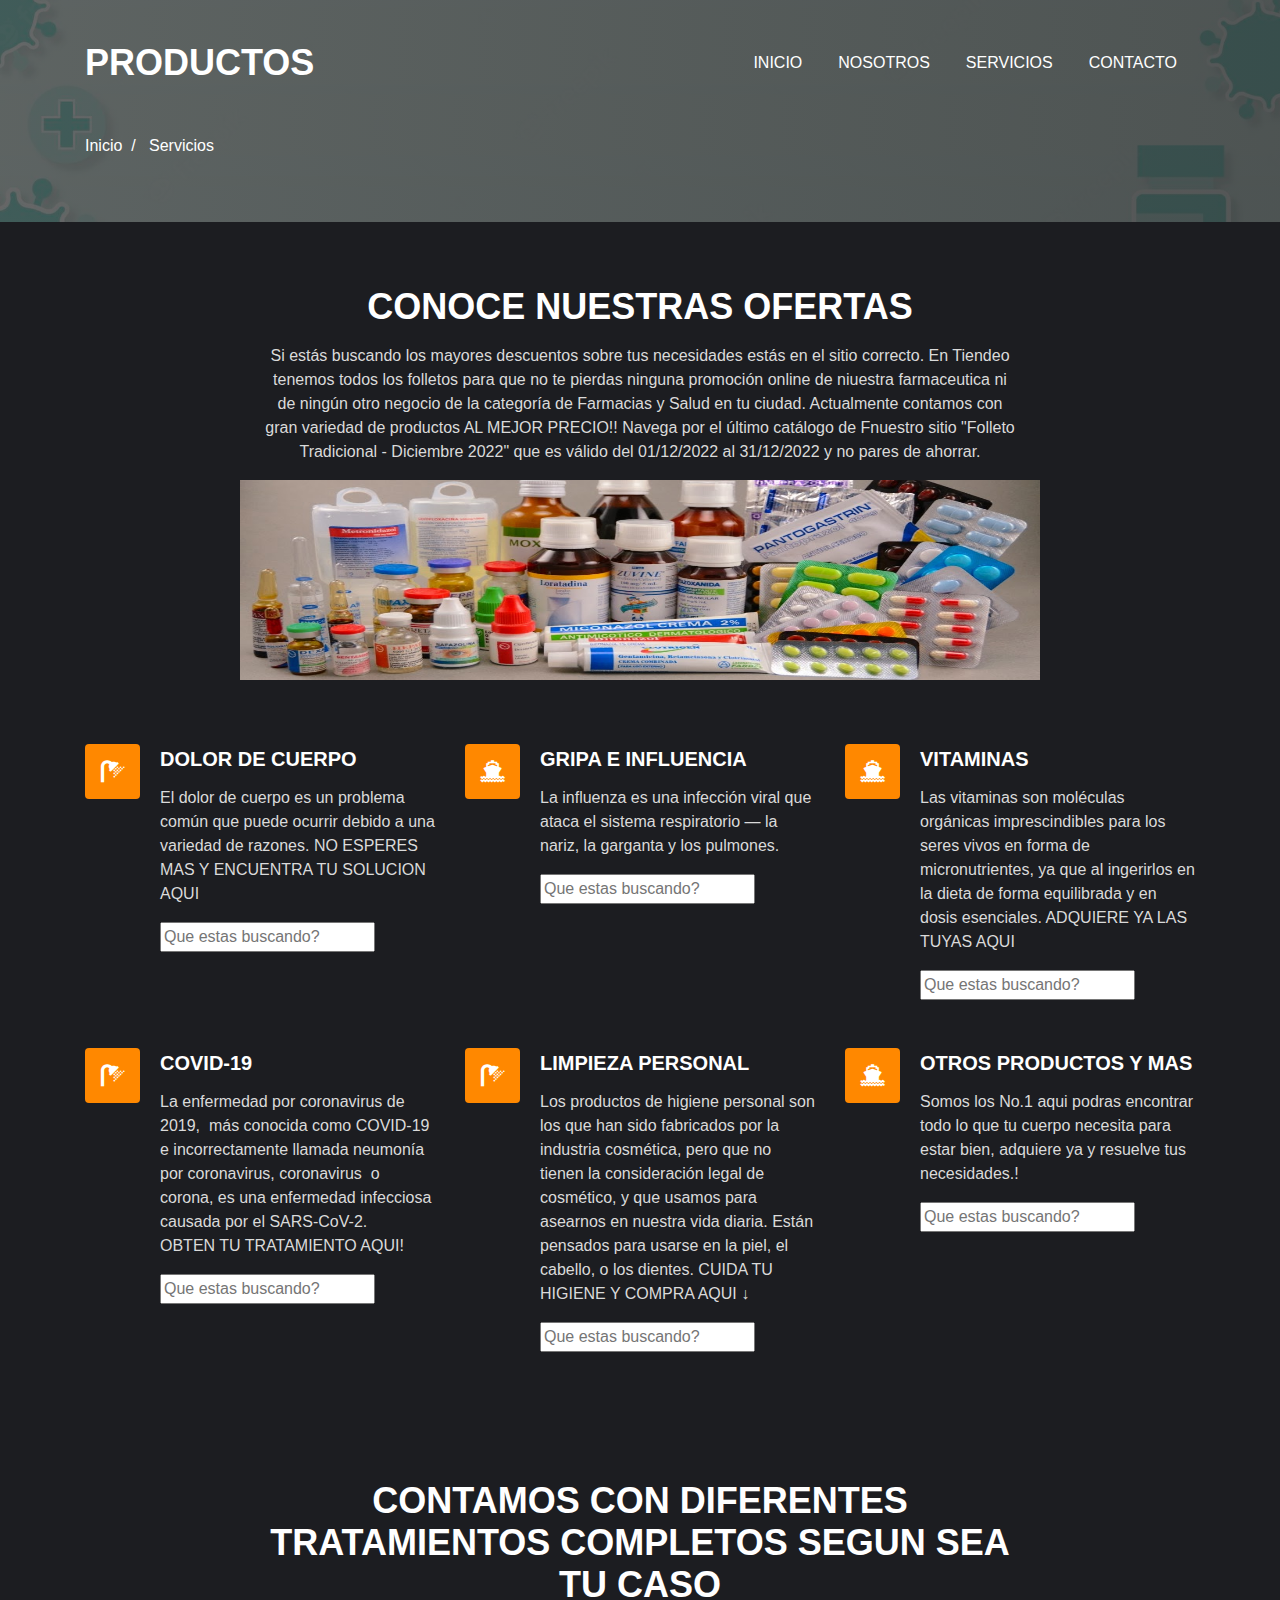
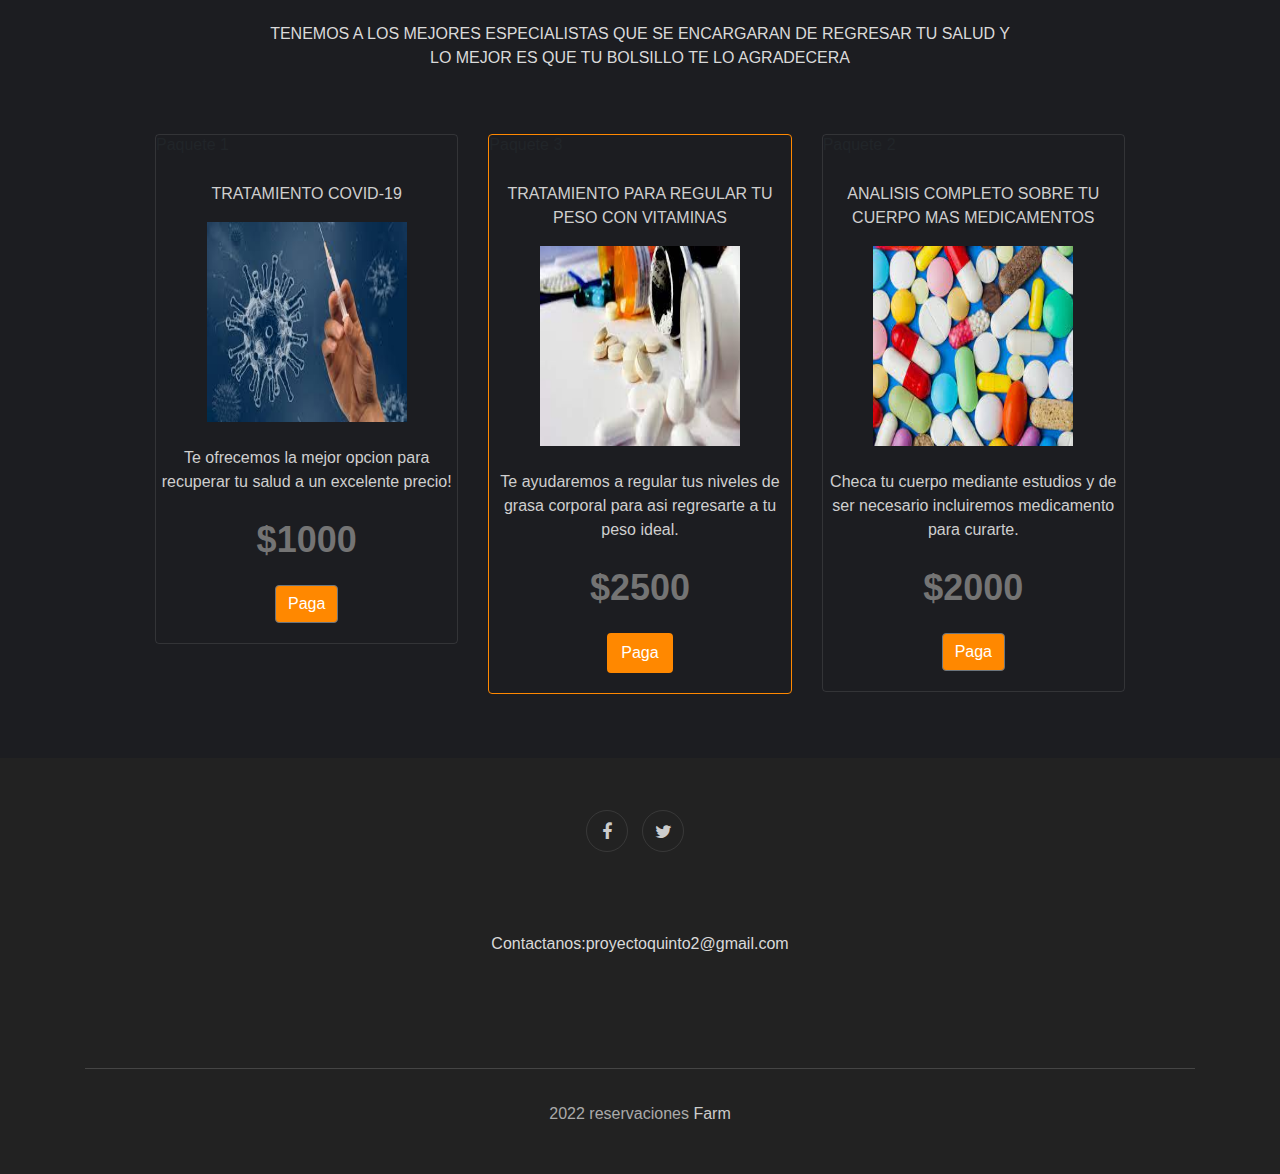
<file: services.html>
<!DOCTYPE html>
<html lang="en">
<head>
    <meta charset="UTF-8">
    <meta name="viewport" content="width=device-width, initial-scale=1.0">
    <title>Viajes</title>
    <link rel="stylesheet" href="css/style.css">

    <link rel="stylesheet" href="https://stackpath.bootstrapcdn.com/font-awesome/4.7.0/css/font-awesome.min.css" integrity="sha384-wvfXpqpZZVQGK6TAh5PVlGOfQNHSoD2xbE+QkPxCAFlNEevoEH3Sl0sibVcOQVnN" crossorigin="anonymous">
    <link rel="stylesheet" href="https://stackpath.bootstrapcdn.com/bootstrap/4.5.2/css/bootstrap.min.css" integrity="sha384-JcKb8q3iqJ61gNV9KGb8thSsNjpSL0n8PARn9HuZOnIxN0hoP+VmmDGMN5t9UJ0Z" crossorigin="anonymous">

</head>
<body>
   

    <section class="tank-bootstrap-header">
        <nav class="navbar navbar-expand-lg navbar-light py-lg-3 py-2">
            <div class="container">
                <a class="navbar-brand" href="index.html">PRODUCTOS</a>
                <button class="navbar-toggler" type="button"
                data-toggle="collapse" data-target="#navbarSupportedContent">
                    <span class="navbar-toggler-icon fa fa-bars"></span>
                </button>
                <div class="collapse navbar-collapse"  id="navbarSupportedContent" >
                    <ul class="navbar-nav ml-auto">
                        <li class="nav-item">
                            <a class="nav-link" href="index.html">Inicio</a>
                        </li>
                        <li class="nav-item">
                            <a class="nav-link" href="about.html">Nosotros</a>
                        </li>
                        <li class="nav-item">
                            <a class="nav-link" href="services.html">Servicios</a>
                        </li>
                        <li class="nav-item">
                            <a class="nav-link" href="contact.html">Contacto</a>
                        </li>
                    </ul>
                </div>
           </div>
        </nav>
    </section>


    <section class="tank-about-breadcrum">
        <div class="breadcrum-bg">
            <div class="container py-5">
                <p><a href="index.html">Inicio</a>&nbsp; / &nbsp; Servicios</p>
            </div>
        </div>
    </section>

  <section class="tank-features-4">
        <div class="features py-5" id="services">
            <div class="container py-md-3">
                <div class="heading text-center mx-auto">
                    <h3 class="head">CONOCE NUESTRAS OFERTAS</h3>
                    <p class="my-3 head">Si estás buscando los mayores descuentos sobre tus necesidades estás en el sitio correcto.
En Tiendeo tenemos todos los folletos para que no te pierdas ninguna promoción online
de niuestra farmaceutica ni de ningún otro negocio de la categoría de Farmacias y Salud en tu ciudad. Actualmente contamos con gran variedad de productos  AL MEJOR PRECIO!!
Navega por el último catálogo de Fnuestro sitio "Folleto Tradicional - Diciembre 2022" que es válido del 01/12/2022 al 31/12/2022 y no pares de ahorrar.</p>
                </div>
				 <center> <img src="imgs/1.jpg" width="800" height="200"> </center>
                <div class="fea-gd-vv row mt-5 pt-3">
                    <div class="float-lt feature-gd col-lg-4 col-md-6">
                        <div class="icon">
                            <span class="fa fa-shower"></span>
                        </div>
                        <div class="icon-info">
                            <h5><a href="#">DOLOR DE CUERPO</a></h5>
                            <p>El dolor de cuerpo es un problema común que puede ocurrir debido a una variedad de razones. 
						NO ESPERES MAS Y ENCUENTRA TU SOLUCION AQUI</p>
                           <div id="search_widget" class="open-doofinder search_widget relative shown" data-search-controller-url="//www.farmalisto.com.co/busqueda">
<form method="get" action="https://www.farmalisto.com.co/busqueda" class="flex-container">
<input type="hidden" name="controller" value="search">
<span role="status" aria-live="polite" class="ui-helper-hidden-accessible"></span><input type="text" name="s" value="" placeholder="Que estas buscando?" aria-label="Buscar" class="ui-autocomplete-input" autocomplete="off">
</form>
</div>




                        </div>
                    </div>
                    <div class="float-mid feature-gd col-lg-4 col-md-6 mt-md-0 mt-5">
                        <div class="icon">
                            <span class="fa fa-ship"></span>
                        </div>
                        <div class="icon-info">
                            <h5><a href="#">GRIPA E INFLUENCIA</a></h5>
                            <p>La influenza es una infección viral que ataca el sistema respiratorio — la nariz, la garganta y los pulmones. 
							</p>
                             <div id="search_widget" class="open-doofinder search_widget relative shown" data-search-controller-url="//www.farmalisto.com.co/busqueda">
<form method="get" action="https://www.farmalisto.com.co/busqueda" class="flex-container">
<input type="hidden" name="controller" value="search">
<span role="status" aria-live="polite" class="ui-helper-hidden-accessible"></span><input type="text" name="s" value="" placeholder="Que estas buscando?" aria-label="Buscar" class="ui-autocomplete-input" autocomplete="off">
</form>
</div>



                        </div>
                    </div>
                    <div class="float-rt feature-gd col-lg-4 col-md-6 mt-md-0 mt-5">
                        <div class="icon">
                            <span class="fa fa-ship"></span>
                        </div>
                        <div class="icon-info">
                            <h5><a href="#">VITAMINAS</a></h5>
                            <p>Las vitaminas son moléculas orgánicas imprescindibles para los seres vivos en forma de micronutrientes,
							ya que al ingerirlos en la dieta de forma equilibrada y en dosis esenciales.
							ADQUIERE YA LAS TUYAS AQUI</p>
                                <div id="search_widget" class="open-doofinder search_widget relative shown" data-search-controller-url="//www.farmalisto.com.co/busqueda">
<form method="get" action="https://www.farmalisto.com.co/busqueda" class="flex-container">
<input type="hidden" name="controller" value="search">
<span role="status" aria-live="polite" class="ui-helper-hidden-accessible"></span><input type="text" name="s" value="" placeholder="Que estas buscando?" aria-label="Buscar" class="ui-autocomplete-input" autocomplete="off">
</form>
</div>



                        </div>
                    </div>
                    <div class="float-lt feature-gd col-lg-4 col-md-6 mt-5">
                        <div class="icon">
                                                       <span class="fa fa-shower"></span>
                        </div>
                        <div class="icon-info">
                            <h5><a href="#">COVID-19</a></h5>
                            <p>La enfermedad por coronavirus de 2019, ​ más conocida como COVID-19 e incorrectamente llamada neumonía por coronavirus,
							coronavirus ​ o corona, es una enfermedad infecciosa causada por el SARS-CoV-2. ​ ​<BR>
							OBTEN  TU TRATAMIENTO AQUI!</p>
                             <div id="search_widget" class="open-doofinder search_widget relative shown" data-search-controller-url="//www.farmalisto.com.co/busqueda">
<form method="get" action="https://www.farmalisto.com.co/busqueda" class="flex-container">
<input type="hidden" name="controller" value="search">
<span role="status" aria-live="polite" class="ui-helper-hidden-accessible"></span><input type="text" name="s" value="" placeholder="Que estas buscando?" aria-label="Buscar" class="ui-autocomplete-input" autocomplete="off">
</form>
</div>



                        </div>
                    </div>
                    <div class="float-mid feature-gd col-lg-4 col-md-6 mt-5">
                        <div class="icon">
                                                  <span class="fa fa-shower"></span>
                        </div>
                        <div class="icon-info">
                            <h5><a href="#">LIMPIEZA PERSONAL</a></h5>
                            <p>Los productos de higiene personal son los que han sido fabricados por la industria cosmética, pero que no tienen la consideración legal de cosmético, 
							y que usamos para asearnos en nuestra vida diaria. Están pensados para usarse en la piel, el cabello, o los dientes.
							CUIDA TU HIGIENE Y COMPRA AQUI  ↓</p>
                             <div id="search_widget" class="open-doofinder search_widget relative shown" data-search-controller-url="//www.farmalisto.com.co/busqueda">
<form method="get" action="https://www.farmalisto.com.co/busqueda" class="flex-container">
<input type="hidden" name="controller" value="search">
<span role="status" aria-live="polite" class="ui-helper-hidden-accessible"></span><input type="text" name="s" value="" placeholder="Que estas buscando?" aria-label="Buscar" class="ui-autocomplete-input" autocomplete="off">
</form>
</div>



                        </div>
                    </div>
                    <div class="float-rt feature-gd col-lg-4 col-md-6 mt-5">
                        <div class="icon">
                              <span class="fa fa-ship"></span>
                        </div>
                        <div class="icon-info">
                            <h5><a href="#">OTROS PRODUCTOS Y MAS</a></h5>
                            <p>Somos los No.1 aqui podras encontrar todo lo que tu cuerpo necesita para estar bien, adquiere ya y resuelve tus necesidades.!</p>
                             <div id="search_widget" class="open-doofinder search_widget relative shown" data-search-controller-url="//www.farmalisto.com.co/busqueda">
<form method="get" action="https://www.farmalisto.com.co/busqueda" class="flex-container">
<input type="hidden" name="controller" value="search">
<span role="status" aria-live="polite" class="ui-helper-hidden-accessible"></span><input type="text" name="s" value="" placeholder="Que estas buscando?" aria-label="Buscar" class="ui-autocomplete-input" autocomplete="off">
</form>
</div>



                        </div>
                    </div>
                </div>
            </div>
        </div>
    </section>


    <section class="tank-pricing-7" id="pricing">
        <div class="tank-pricing-7_sur py-5">
            <div class="container py-md-3">
                <div class="heading text-center mx-auto">
                    <h3 class="head">CONTAMOS CON DIFERENTES TRATAMIENTOS COMPLETOS SEGUN SEA TU CASO</h3>
                    <p class="my-3 head">TENEMOS A LOS MEJORES ESPECIALISTAS QUE SE ENCARGARAN DE REGRESAR TU SALUD Y LO MEJOR ES QUE TU BOLSILLO TE LO AGRADECERA</p>
                </div>
                <div class="row tank-pricing-7-gd-top pt-3 mt-5">

                    <div class="col-lg-4 col-md-6 tank-pricing-7-gd-left">
                        <div class="tank-pricing-7 pric-7-1">
                            <h6>Paquete 1</h6>
                            <div class="tank-pricing-7-bottom">
                                <div class="ank-pricing-7-bottom-bottom">
                                    <ul class="links">
                                     
                                        <li class="tick-info">
                                            TRATAMIENTO COVID-19
                                        </li>
                                    </ul>
									<img src="2.jpg" width="200" height="200">
										   <ul class="links">
                                       <li class="tick-info">   <br>Te ofrecemos la mejor opcion para recuperar tu salud a un excelente precio!
                                        </li></ul>
                                    <h3 class="title-sub mt-4">$1000</h3>
                                </div>
                                <div class="buy-button text-center mt-4">
                                    <a href="contact.html" class="btn btn-secondary btn-theme5">
                                        <div class="anim"></div><span>Paga</span>
                                    </a>
                                </div>
                            </div>
                        </div>
                    </div>
                    <div class="col-lg-4 col-md-6 mt-md-0 mt-4 tank-pricing-7-gd-left active">
                        <div class="tank-pricing-7 pric-7 active">
                            <h6>Paquete 3</h6>
                            <div class="tank-pricing-7-bottom">
                                <div class="ank-pricing-7-bottom-bottom">
                                    <ul class="links">
                                        <li class="tick-info">
                                           TRATAMIENTO PARA REGULAR TU PESO CON VITAMINAS
                                        </li>
                                  
                                    </ul>
										<img src="3.jpg" width="200" height="200">
										   <ul class="links">
                                       <li class="tick-info">   <br>  Te ayudaremos a regular tus niveles de grasa corporal para asi regresarte a tu peso ideal.
                                        </li></ul>
                                    <h3 class="title-sub mt-4">$2500</h3>
                                </div>
                                <div class="buy-button text-center mt-4">
                                    <a href="contact.html" class="btn btn-secondary btn-theme5 active">
                                        <div class="anim"></div><span>Paga</span>
                                    </a>
                                </div>
                            </div>
                        </div>
                    </div>
                    <div class="col-lg-4 col-md-6 mt-lg-0 mt-4 tank-pricing-7-gd-left ">
                        <div class="tank-pricing-7 pric-7-2 ">
                            <h6>Paquete 2</h6>
                            <div class="tank-pricing-7-bottom">
                                <div class="ank-pricing-7-bottom-bottom">
                                    <ul class="links">
                                        <li class="tick-info">
                                            ANALISIS COMPLETO SOBRE TU CUERPO MAS MEDICAMENTOS
                                        </li>
										
                                      
                                    </ul>
										<img src="4.jpg" width="200" height="200"><br>
									    <ul class="links">
                                       <li class="tick-info">   <br>   Checa tu cuerpo mediante estudios y de ser necesario incluiremos medicamento para curarte.
                                        </li></ul>
                                    <h3 class="title-sub mt-4">$2000</h3>
                                </div>
                                <div class="buy-button text-center mt-4">
                                    <a href="contact.html" class="btn btn-secondary btn-theme5">
                                        <div class="anim"></div><span>Paga</span>
                                    </a>
                                </div>
                            </div>
                        </div>
                    </div>

                </div>
            </div>
        </div>
    </section>


    <section class="tank-footer-29-main" id="footer">
        <div class="footer-29 text-center">
            <div class="container">
                <div class="main-social-footer-29">
                    <a href="https://www.facebook.com/profile.php?id=100088801800109" class="facebook"><span class="fa fa-facebook"></span></a>
                    <a href="https://twitter.com/PNumerotres" class="twitter"><span class="fa fa-twitter"></span></a>
                    <section id="services-1" class="py-5">
                        <div class="container py-lg-3">
                            <div class="heading text-center mx-auto">
                                <p class="my-3 head">Contactanos:proyectoquinto2@gmail.com</p>
                            </div>
                </div>
                </div>
                <div class="bottom-copies text-center">
                    <p class="copy-footer-29">2022 reservaciones <a href="https://cloud.google.com/customers/farmacias-del-ahorro?hl=es-419">Farm</a></p>
                </div>
            </div>
        </div>
        <button onclick="topFunction()" id="movetop" title="Go to top">
        <span class="fa fa-angle-up"></span>
        </button>
            <script>
                window.onscroll = function() {
                    scrollFunction()
                };

                function scrollFunction() {
                    if(document.body.scrollTop > 20 || document.documentElement. scrollTop > 20) {
                        document.getElementById("movetop").style.display = "block";
                    }else{
                        document.getElementById("movetop").style.display = "none";
                    }
                }

                function topFunction () {
                    document.body.scrollTop = 0;
                    document.documentElement.scrollTop = 0;
                }
            </script>
    </section>

   


    <script>
        $(function(){
            $('.navbar-toggler').click(function(){
                $('body').toggleClass('noscroll');
            })

        });
    </script>





   
<script src="https://code.jquery.com/jquery-3.5.1.slim.min.js" integrity="sha384-DfXdz2htPH0lsSSs5nCTpuj/zy4C+OGpamoFVy38MVBnE+IbbVYUew+OrCXaRkfj" crossorigin="anonymous"></script>
<script src="https://cdn.jsdelivr.net/npm/popper.js@1.16.1/dist/umd/popper.min.js" integrity="sha384-9/reFTGAW83EW2RDu2S0VKaIzap3H66lZH81PoYlFhbGU+6BZp6G7niu735Sk7lN" crossorigin="anonymous"></script>
<script src="https://stackpath.bootstrapcdn.com/bootstrap/4.5.2/js/bootstrap.min.js" integrity="sha384-B4gt1jrGC7Jh4AgTPSdUtOBvfO8shuf57BaghqFfPlYxofvL8/KUEfYiJOMMV+rV" crossorigin="anonymous"></script>


</body>
</html>
</file>
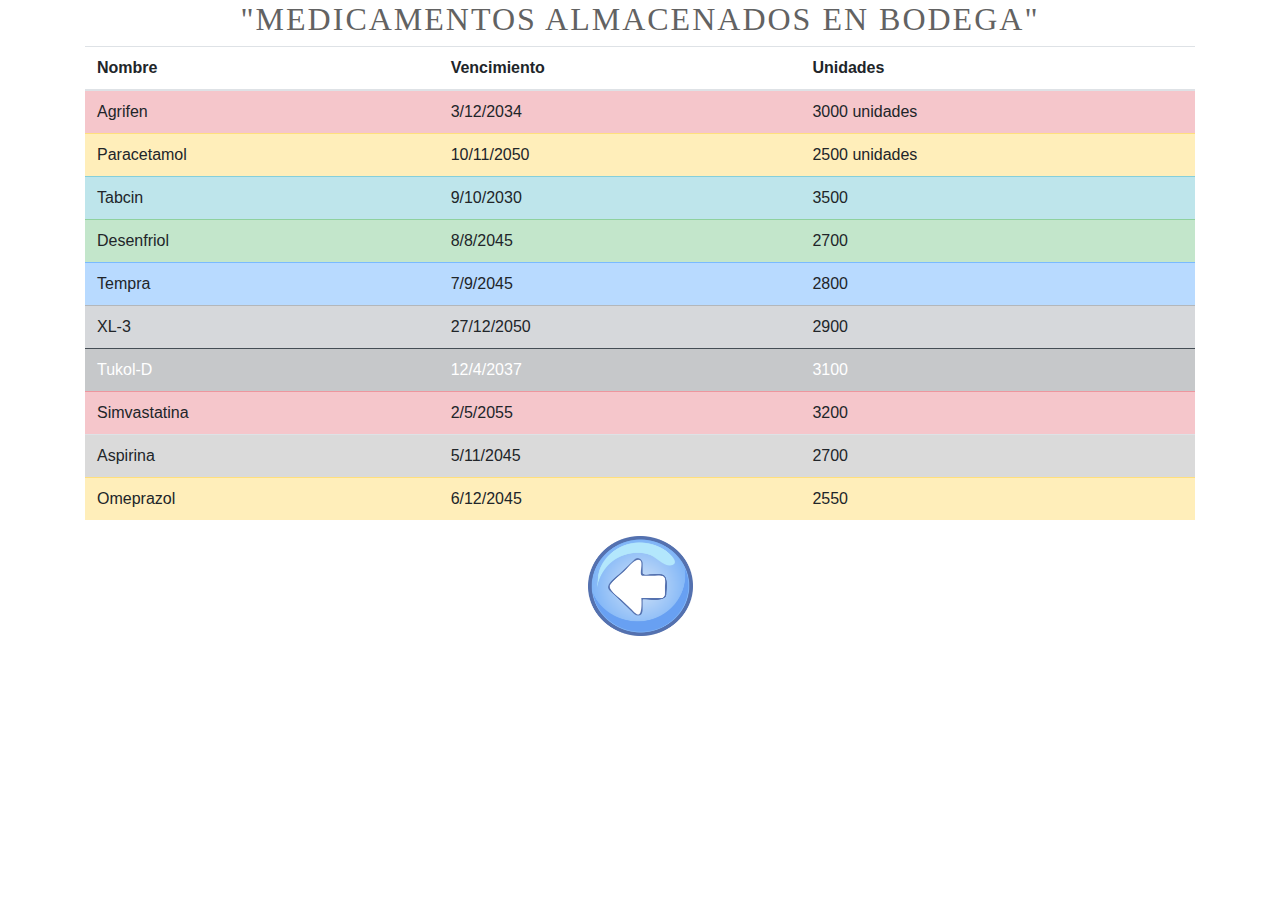
<file: tablamedi.html>
<link rel="stylesheet" href="style3.css">

 <link rel="stylesheet" href="https://stackpath.bootstrapcdn.com/font-awesome/4.7.0/css/font-awesome.min.css" integrity="sha384-wvfXpqpZZVQGK6TAh5PVlGOfQNHSoD2xbE+QkPxCAFlNEevoEH3Sl0sibVcOQVnN" crossorigin="anonymous">
 <link rel="stylesheet" href="https://stackpath.bootstrapcdn.com/bootstrap/4.5.2/css/bootstrap.min.css" integrity="sha384-JcKb8q3iqJ61gNV9KGb8thSsNjpSL0n8PARn9HuZOnIxN0hoP+VmmDGMN5t9UJ0Z" crossorigin="anonymous">

	<center>

		<center>	<h2>"MEDICAMENTOS ALMACENADOS EN BODEGA"</h2> <center>
	
	
		<body>

<div class="container">

<table class="table">

<thead>

<tr>

<th>Nombre</th>

<th>Vencimiento</th>

<th>Unidades</th>

</tr>

</thead>

<tbody>

<tr class="table-danger">

<td>Agrifen</td>

<td>3/12/2034</td>

<td>3000 unidades</td>

</tr>

<tr class="table-warning">

<td>Paracetamol</td>

<td>10/11/2050</td>

<td>2500 unidades</td>

</tr>

<tr class="table-info">

<td>Tabcin</td>

<td>9/10/2030</td>

<td>3500</td>

</tr>

<tr class="table-success">

<td>Desenfriol</td>

<td>8/8/2045</td>

<td>2700</td>

</tr>

<tr class="table-primary">

<td>Tempra</td>

<td>7/9/2045</td>

<td>2800</td>

</tr>

<tr class="table-secondary">

<td>XL-3</td>

<td>27/12/2050</td>

<td>2900</td>

</tr>

<tr class="table-dark">

<td>Tukol-D</td>

<td>12/4/2037</td>

<td>3100</td>

</tr>

<tr class="table-danger">

<td>Simvastatina</td>

<td>2/5/2055</td>

<td>3200</td>

</tr>

<tr class="table-active">

<td>Aspirina</td>

<td>5/11/2045</td>

<td>2700</td>

</tr>

<tr class="table-warning">

<td>Omeprazol</td>

<td>6/12/2045</td>

<td>2550</td>

</tr>

</tbody>

</table>

</div>

<a href="about.html"><img src="regreso.png" height="100" width="105"></a>
</body>

</html>
</file>
<file: css/style.css>
:root {
    --theme-color:#dab200;
    --secondary-color:#ff8800;
    --opposite-color:#ff8800;
    --text-color:#dadada;
    --title-color:#ffffff;
    --white-color:#ffffff;
    --light-bg-color:#f6f6f6;
    --bg-color:#1c1d21;
}

html {
    scroll-behavior: smooth;
}

.noscroll {
    overflow: hidden;
    height: 100vh;
}

body,
html {
    background: var(--bg-color)!important;
    margin: 0;
    padding: 0;
    font-family: sans-serif;
}

* {
    box-sizing: border-box;
}

.clear {
    clear: both;
}

.img-responsive {
    max-width: 100%;
    display: block;
}

.d-grid {
    display: grid;
}

.d-flex {
    display: flex;
    
}

button,
input,
select {
    outline: none;
    font-family: sans-serif;
}


button,
.btn,
select {
    cursor: pointer;
    font-family: sans-serif;
    background: var(--secondary-color)!important;
}

a,
a:hover {
    text-decoration: none;
    transition: 0.3s ease;
}

iframe {
    border: none;
}
ul {
    margin: 0;
    padding: 0;
}

h1,
h2,
h3,
h4,
h5,
h6 {
    margin: 0;
    padding: 0;
    font-family: sans-serif;
}

p {
    margin: 0;
    padding: 0;
}

span.diff {
    color: var(--secondary-color);
}

.btn-theme {
    padding: 12px 30px;
    color: #222222;
    font-size: 16px;
    text-transform: uppercase;
    font-weight: 600;
    transition: 0.3s ease-in;
    border: 0;
}

.btn-theme:hover {
    background: var(--theme-color);
    outline: none;

}


.btn-secondary:focus,
.btn-secondary.focus {
    background-color: none !important;
    border-color: none !important;
    box-shadow: none !important;
}

.btn-theme1 {
    padding: 8px 16px;
    color: #fff;
    font-size: 14px;
    text-transform: uppercase;
    font-weight: 600;
    transition: 0.3s ease-in;
    border: 0;
}

.btn-theme1:hover {
    background: var(--theme-color);
    outline: none;
}

.btn-secondary:focus,
.btn-secondary.focus {
    background-color: none !important;
    border-color: none !important;
    box-shadow: none !important;
}

.btn-theme1:focus {
    border-color: none !important;
}

.btn-theme2 {
    padding: 10px 30px;
    color: #fff;
    font-size: 16px;
    text-transform: capitalize;
    font-weight: 600;
    transition: 0.3s ease-in;
    border: 2px solid var(--opposite-color);
    background: var(--opposite-color);
}
.btn-theme2:hover {
    background: var(--theme-color);
    border: 2px solid var(--theme-color);
    color: var(--white-color);
}

.btn-theme2:focus {
    border-color: none !important;
}

.btn-theme3 {
    padding: 10px 24px;
    color: #222222;
    font-size: 16px;
    text-transform: capitalize;
    font-weight: 600;
    transition: 0.3s ease-in;
    border: 2px solid var(--opposite-color);
    background: var(--opposite-color);
}
.btn-theme3:hover {
    background: var(--theme-color);
    border: 2px solid var(--theme-color);
    color: #fff;
}

.btn-theme3:focus {
    border-color: none !important;
}

.btn-theme4 {
    padding: 8px 16px;
    color: #222222;
    font-size: 16px;
    text-transform: capitalize;
    font-weight: 600;
    transition: 0.3s ease-in;
    border: 2px solid var(--opposite-color);
    background: var(--opposite-color);
}
.btn-theme4:hover {
    background: var(--theme-color);
    border: 2px solid var(--theme-color);
    color: #fff;
}

.btn-theme5:focus {
    border-color: none !important;
}

.btn-theme5 {
    padding: 10px 30px;
    color: #222222;
    font-size: 16px;
    text-transform: capitalize;
    font-weight: 600;
    transition: 0.3s ease-in;
    border: 2px solid #747474;
    background: #747474;
}

.btn-theme5:hover {
    background: var(--theme-color);
    border: 2px solid var(--theme-color);
    color: var(--white-color);
}

.btn-theme2:focus {
    border-color: none !important;
}


.btn-secondary:focus,
.btn-secondary.focus {
    background-color: none !important;
    border-color: none !important;
    box-shadow: none !important;
}

a.red {
    font-size: 16px;
    font-weight: 600;
    color: var(--opposite-color);
    display: inline-block;
}

a.red:hover {
    color: var(--theme-color);
}

.heading {
    max-width: 750px;
}

.heading h3 {
    font-size: 36px;
    line-height: 42px;
    color: var(--title-color);
    font-weight: 600;
}

.heading p {
    color: var(--text-color);
    font-size: 16px;
    line-height: 24px;
}

h4.sub-title {
    font-size: 18px;
    margin: 0;
    text-align: center;
}

@media (max-width: 414px) {
    .heading h3 {
        font-size: 30px;
        line-height: 36px;
    }
}

.tank-bootstrap-header .navbar-expand-lg
.navbar-nav .dropdown-menu {
    transform: translateX(-50px);
}

.tank-bootstrap-header .navbar-expand-lg
.navbar-nav .dropdown-menu:before {
    content: "";
    width: 10px;
    height: 10px;
    background: var(--white-color);
    border: 1px #d5d5d5ee solid;
    display: block;
    border-right: none;
    border-bottom: none;
    transform: translateX(-50%) rotateZ(45deg);
    position: absolute;
    top: -6px;
    left: 49%;
    z-index: 1001;
}

.tank-bootstrap-header .dropdown-toggle::after {
    margin-left: 0.1em;
    border-top: 0.3em solid;
    border-right: 0.2em solid transparent;
    border-left: 0.2em solid transparent;
    vertical-align: middle;
    
}

.tank-bootstrap-header .dropdown-item:hover,
.tank-bootstrap-header .dropdown-item:focus {
    color: var(--opposite-color);
    text-decoration: none;
    background-color: transparent;
}

.tank-bootstrap-header nav.navbar {
    position: absolute;
    z-index: 9;
    width: 100%;
    margin: 0 auto;
    top: 20px;
    left: 0;
    right: 0;
}

.tank-bootstrap-header .form-inline .search {
    display: inline-block;
    width: 100%;
    vertical-align: middle;
    font-style: normal;
    font-weight: normal;
    padding-left: 15px;
    padding-right: 15px;
    padding-top: 10px;
    padding-bottom: 10px;
    background: transparent;
    outline: none;
    border-radius: 4px;
    font-size: 16px;
    -webkit-appearance: none;
    border: 1px solid "dedede";
    padding-right: 38px;
    
}

.tank-bootstrap-header button.btn-search {
    right: 0;
    color: #fff;
}

.tank-bootstrap-header a.navbar-brand {
    color: var(--white-color);
    font-weight: bold;
    font-size: 36px;
    padding: 0;
    text-transform: uppercase;
    font-family: sans-serif;
}

.tank-bootstrap-header a.navbar-brand span {
    font-size: 36px;
    color: var(--secondary-color);
}

.tank-bootstrap-header .navbar {
    padding: 0;
}

.tank-bootstrap-header .navbar-light .navbar-brand:hover,
.tank-bootstrap-header .navbar-light .navbar-brand:hover:focus {
    color: var(--white-color);
}

.tank-bootstrap-header .navbar-light .navbar-nav .show > .nav-link,
.tank-bootstrap-header .navbar-light .navbar-nav .active > .nav-link,
.tank-bootstrap-header .navbar-light .navbar-nav .nav-link.show,
.tank-bootstrap-header .navbar-light .navbar-nav .nav-link.active {
    color: var(--opposite-color);
}

.tank-bootstrap-header .navbar-light .navbar-nav .nav-link:hover,
.tank-bootstrap-header .navbar-light .navbar-nav .nav-link:focus {
    color: var(--secondary-color);
}

.tank-bootstrap-header .navbar-light .navbar-nav .nav-link{
    color: var(--white-color);
    text-transform: uppercase;
}

.tank-bootstrap-header li.nav-item {
    margin: 0px 10px;
}

.tank-bootstrap-header li.nav-item:nth-child(6){
    margin-right: 0px;
}

.tank-bootstrap-header .navbar-toggler {
   
    padding: 0.25rem 0.6rem;
    font-size: 1rem;
    background-color: var(--opposite-color);
    border: none;
    outline: none;
}

.tank-bootstrap-header .navbar-toggler:hover {
    background-color: var(--theme-color);
}

.tank-bootstrap-header .search::placeholder {
    color: #fff;
    opacity: 1;
}

@media (max-width: 992px) {

    .tank-bootstrap-header .navbar-light .navbar-nav .show > .nav-link,
.tank-bootstrap-header .navbar-light .navbar-nav .active > .nav-link,
.tank-bootstrap-header .navbar-light .navbar-nav .nav-link.show,
.tank-bootstrap-header .navbar-light .navbar-nav .nav-link.active {
    color: var(--opposite-color);
    
}

.tank-bootstrap-header .navbar-light .navbar-nav .nav-link {
    color: #000;
}

.tank-bootstrap-header span.navbar-toggler-icon.fa.fa-bars {
    padding-top: 4px;
}

.tank-bootstrap-header .navbar-light .navbar-toggler-icon {
    background-image: none !important;
    color: #fff;
}

.tank-bootstrap-header .navbar-expand-lg .navbar-nav .dropdown-menu {
    transform: translateX(0px);
}

.tank-bootstrap-header .navbar-expand-lg .navbar-nav .dropdown-menu:before{
    top: -5px;
    left: 4%;
}

.tank-bootstrap-header div#navbarSupportedContent {
    background: var(--title-color);
    padding: 10px;
    border-radius: 4px;
    position: relative;
    border: 1px rgba(0, 0, 0, 0.09) solid;
    max-height: calc(100vh - 120px);
    overflow: auto;
}

}


@media (max-width: 569px) {
    .tank-bootstrap-header nav.navbar {
        padding: 0 15px;
    }
}

@media (max-width: 320px) {
    .tank-bootstrap-header a.navbar-brand {
        font-size: 28px;
    }
    .tank-bootstrap-header .navbar-brand {
        margin-right: 0rem;
    }
}

.tank-header-4 {
    background: #000;
}

.tank-header-4 .button span.fa {
    color: var(--opposite-color);
}

.tank-header-4 a.brand-logo span.fa {
    color: var(--opposite-color);
}

.tank-header-4 #headers4-block {
    margin: 0px auto;
    padding: 10px 0;
}

.tank-header-4 .header-align {
    grid-template-columns: auto 1fr;
    align-items: center;
    grid-gap: 40px;
}


.tank-header-4 a.brand-logo {
    color: var(--white-color);
    font-weight: bold;
    font-size: 36px;
}

.tank-header-4 input#nav {
    display: none;
}

.tank-header-4 label.nav {
    display: none;
}

.tank-header-4 ul.nav-links li {
    display: inline-block;
    font-weight: 400;
}

.tank-header-4 ul.nav-links li:last-child{
    margin-left: auto;
}

.tank-header-4 ul.nav-links li a {
    font-size: 15px;
    color: #3b5266;
    text-decoration: none;
    padding: 0px 17px;
    display: block;
}

.tank-header-4 ul.nav-links li a:hover {
    color: #000000;
}

.tank-header-4 a.actionbg {
    font-size: 16px;
    text-align: center;
    color: var(--btn-color);
    background: var(--white-color);
    width: 90px;
    height: 37px;
    line-height: 37px;
    display: inline-block;
    border-radius: 3px;
}

.tank-header-4 a.actionbg:hover{
    color: #ffffff;
    background: var(--opposite-color);
}

.tank-header-4 .toggle-2,
.tank-header-4 .toggle,
.tank-header-4 [id^="drop"] {
    display: none;
}

.tank-header-4 nav {
    margin-left: auto;
    padding: 0;
    margin-top: 0px;
}

.tank-header-4 #logo a {
    float: left;
}

.tank-header-4 #logo a img {
    height: 30px;
}

.tank-header-4 nav:after{
    content: "";
    display: table;
    clear: both;
}


.tank-header-4 nav ul {
    padding: 0;
    margin: 0;
    list-style: none;
    position: relative;
}

.tank-header-4 nav ul ul:before{
    content: "";
    width: 10px;
    height: 10px;
    background: var(--white-color);
    border-left: 1px var(--white-color) solid;
    border-top: 1px var(--white-color) solid;
    display: block;
    transform: translateX(-50%) rotateZ(45deg);
    position: absolute;
    top: -6px;
    left: 49%;
    z-index: 1001;
}

.tank-header-4 .form-inline .search {
    display: inline-block;
    width: 100%;
    vertical-align: middle;
    font-style: normal;
    font-weight: normal;
    padding-left: 15px;
    padding-right: 15px;
    padding-top: 10px;
    padding-bottom: 10px;
    background: transparent;
    outline: none;
    border-radius: 4px;
    font-size: 16px;
    -webkit-appearance:none;
    border: 1px solid #dedede;
    padding-right: 38px;

}

.tank-header-4 button.btn-search {
    right: 0;
    color: #fff;
}

.tank-header-4 .search::placeholder {
    color: #fff;
    opacity: 1;
}


.tank-header-4 nav ul li {
    display: inline-block;
    margin: 0px 15px;
    position: relative;
}

.tank-header-4 nav ul li:last-child {
    margin-right: 0px;
}


.tank-header-4 nav a {
    font-weight: 400;
    display: inline-block;
    transition: none;
    font-style: normal;
    font-weight: normal;
    font-size: 16px;
    line-height: 25px;
    color: var(--white-color);
    text-transform: capitalize;
}

.tank-header-4 .angle-dropdown {
    display: inline-block;
    width: 0;
    height: 0;
    margin-left: 0.1em;
    vertical-align: 0.16em;
    content: "";
    border-top: 0.3em solid var(--white-color);
    border-right: 0.2em solid transparent;
    border-bottom: 0;
    border-left: 0.2em solid transparent;
}


.tank-header-4 .angle-dropdown-sub {
    display: inline-block;
    width: 0;
    height: 0;
    margin-left: 0.1em;
    vertical-align: 0.16em;
    content: "";
    border-top: 0.3em solid #ffffff;
    border-right: 0.2em solid transparent;
    border-bottom: 0;
    border-left: 0.2em solid transparent;
    transform: rotate(-90deg);
}

.tank-header-4 nav a:hover {
    color: var(--opposite-color);
}

.tank-header-4 nav ul ul {
    display: none;
    position: absolute;
    top: 64px;
    left: -50px;
    padding:10px 20px;
    background: #ffffff;
    z-index: 999;
    box-shadow: 0 0px 6px 0 rgba(0, 0, 0, 0.1);
    border-radius: 6px;
    transform: translateX(-50px);
}

.tank-header-4 nav ul ul ul {
    display: none;
    position: absolute;
    top: 0px;
    left: 160px;
    width: 160px;
    background: var(--btn-color);
    z-index: 999;
    border: 1px solid var(--btn-color);
    box-shadow: 0 0px 6px 0 rgba(0, 0, 0, 0.1);
    border-left: 0px solid var(--theme-color);
    border-radius: 3px;
}

.tank-header-4 nav ul li:hover > ul {
    display: inherit;
}
.tank-header-4 nav ul ul li {
    width: 175px;
    float: none;
    display: list-item;
    position: relative;
    margin: 2px 0;
}

.tank-header-4 nav ul ul li a {
    display: block;
    padding: 5px 12px;
    color: var(--title-color);
    text-transform: capitalize;
}

.tank-header-4 nav a {
    padding: 20px 0;
}

.tank-header-4 nav ul ul li a:hover {
    background: transparent;
    transition: 0.3s ease;
}

.tank-header-4 nav ul ul ul li {
    position: relative;
    top: 0;
    left: 0px;
}

.tank-header-4 li > a:only-child:after {
    content: "";
}

@media all and (max-width: 1080px) {
    .tank-header-4 .header-align {
        grid-gap: 25px;
    }
}


@media all and (max-width: 992px) {
    .tank-header-4 .navigation {
        float: none;
    }

    .tank-header-4 a.actionbg {
        display: none;
    }

    .tank-header-4 .logo {
        float: left;
    }

    .tank-header-4 .nav-mobile-block {
        display: block !important;
    }
    .tank-header-4 nav a.border-left {
        border-left: none !important;
    }

    .tank-header-4 .toggle + a,
    .tank-header-4 .menu {
        display: none;
    }

    .tank-header-4 .toggle {
        display: block;
        text-decoration: none;
        border: none;
        float: right;
        margin-bottom: 0;
        cursor: pointer;
        color: var(--white-color);
        background: var(--opposite-color);
        padding: 4px 10px;
        border-radius: 3px;
        margin-top: 12px;
    }
    .tank-header-4 .menu .toggle {
        float: none;
        margin: auto;
        padding: 5px 0;
        font-weight: normal;
        font-size: 15px;
        background: transparent;
        color: #111;
    }
    .tank-header-4 .toggle:hover{
        opacity: 0.8;
        transition: 0.5s all;
    }
    .tank-header-4 [id^="drop"]:checked + ul {
        display: block;
        padding: 10px 15px;
        background: var(--theme-color);
        width: 100%;
        border-radius: 4px;
    }
    .tank-header-4 ul.menu {
        overflow-y: scroll;
        z-index: 9999;
    }
    .tank-header-4 nav ul ul::-webkit-scrollbar,
    .tank-header-4 .header-4 ul.menu::-webkit-scrollbar{
        width: 4px;
    }
    .tank-header-4 nav ul ul::-webkit-scrollbar-track,
    .tank-header-4 .header-4 ul.menu::-webkit-scrollbar-track {
        box-shadow: inset 0 0 5px #ffffff;
        border-radius: 5px;
    }
    .tank-header-4 nav ul ul::-webkit-scrollbar-thumb,
    .tank-header-4 .header-4 ul.menu::-webkit-scrollbar-thumb {
        background: rgba(82, 82, 82, 0.4);
    }
    .tank-header-4 nav ul {
        float: right;
    }

    .tank-header-4 nav {
        margin: 0 0 0 0px;
        order: 3;
    }
    .tank-header-4 nav ul li {
        display: block;
        width: 100%;
        margin: 0;
    }
    .tank-header-4 nav a:hover,
    .tank-header-4 nav ul ul ul a {
        background-color: transparent;
    }
    .tank-header-4 nav ul ul {
        float: none;
        position: static;
        color: #ffffff;
        left: 0;
        transform: translateX(0px);
    }

    .tank-header-4 nav ul ul li:hover > ul,
    .tank-header-4 nav ul li:hover >  ul {
        display: none;
    }
    .tank-header-4 nav ul ul li {
        display: block;
        width: 100%;
        padding: 0;
    }
    .tank-header-4 nav ul ul ul li {
        position: static;
    }
    .tank-header-4 .navigation nav a {
        margin: 8px 0;
    }
    .tank-header-4 label.toggle.toggle-2,
    .tank-header-4 label.toggle.toggle-3,
    .tank-header-4 label.toggle.toggle-4,
    .tank-header-4 label.toggle.toggle-5,
    .tank-header-4 label.toggle.toggle-6 {
        display: block;
        transition: none;
        font-style: normal;
        font-weight: normal;
        font-size: 16px;
        line-height: 24px;
        text-transform: capitalize;
        color: #fff;
    }
    .tank-header-4 label.toggle.toggle-2:hover,
    .tank-header-4 label.toggle.toggle-3:hover,
    .tank-header-4 label.toggle.toggle-4:hover,
    .tank-header-4 label.toggle.toggle-5:hover,
    .tank-header-4 label.toggle.toggle-6:hover {
        color: var(--opposite-color);
    }
    .tank-header-4 nav ul ul {
        margin-top: 10px;
        background: #fff !important;
    }
    .tank-header-4 nav ul ul ul{
        border: 1px solid #bc4a16;
        box-shadow: 0 0px 6px 0 #bc4a16;
        position: static;
    }
    .tank-header-4 nav ul ul li a {
        padding: 5px 0px;
    }

    .tank-header-4 .angle-dropdown-sub {
        transform: rotate(0deg);
        border-top: 0.3em solid #ffffff;
    }

    .tank-header-4 .button span.fa {
        font-size: 20px;
    }
    .tank-header-4 nav ul ul li a:hover{
        background: transparent;
        transition: 0.3s ease;
    }
    .tank-header-4 nav a {
        display: block;
        color: #fff;
    }
    .tank-header-4 nav a:hover{
        color: var(--opposite-color);
    }
    .tank-header-4 .angle-dropdown {
        border-top: 0.3em solid #fff; 
    }
    .tank-header-4 #headers4-block {
        padding: 10px 0;
    }
    .tank-header-4 nav a {
        padding: 4px 0;
    }
    .tank-header-4 nav ul ul:before {
        content: "";
        width: 10px;
        height: 10px;
        background: #fff;
        border-left: 1px #fff solid;
        border-top: 1px #fff solid;
        display: block;
        transform: translateX(-50%) rotateZ(45deg);
        position: absolute;
        top: -5px;
        left: 25px;
        z-index: 1001;
    }
    .tank-header-4 .button {
        display: none;
    }
}

@media (max-width:900px) {
    .tank-header-4 .button {
        right: 11em;
    }
}

@media (max-width:800px) {
    .tank-header-4 .logo,
    .tank-header-4 .button {
        z-index: 9;
    }
    .tank-header-4 a.actionbg {
        width: 90px;
        height: 35px;
        line-height: 35px;
    }
    .tank-header-4 .button{
        right: 8em;
    }
}

@media (max-width:768px) {
    .tank-header-4 .button {
        right: 7em;
    }
}

@media (max-width:736px) {
    .tank-header-4 .button {
        right: 12em;
    }
}
@media (max-width:668px) {
    .tank-header-4 .button {
        right: 10em;
    }
}
@media (max-width:641px) {
    .tank-header-4 .button {
        right: 9em;
    }
}
@media (max-width:601px) {
    .tank-header-4 .button {
        right: 8em;
    }
}
@media (max-width:569px) {
    .tank-header-4 .button {
        right: 6em;
    }
}
@media (max-width:441px) {
    .tank-header-4 .button {
        top: 1.2em;
    }
}

@media (max-width: 387px){
    .tank-header-4 a.brand-logo {
        font-size: 30px;
    }
    .tank-header-4 .toggle {
        margin-top: 2px;
    }
    .tank-header-4 ul.menu {
        top: 59px;
    }
}

@media (max-width: 320px){
    .tank-header-4 a.brand-logo {
        font-size: 30px;
    }
    .tank-header-4 .toggle {
        margin-top: 2px;
    }
    .tank-header-4 .button {
        right: 5.8em;
        top: 0.9em;
    }
}

.tank-main-banner h3.banner-text {
    font-weight: 400;
    text-transform: uppercase;
    font-size: 56px;
    line-height: 65px;
    color: #fff;
}

.tank-main-banner .banner-info p {
    font-size: 24px;
    font-weight: 400;
    color: #fff;
    text-transform: uppercase;
}
.tank-main-banner .banner-info {
    padding-top: 100px;
}

.tank-main-banner .banner-slider {
    position: relative;
    z-index: 1;
}

.tank-main-banner .slider-info a img {
    transition: 0.3s ease-in;
}

.tank-main-banner .banner-view {
    background: url(../images/1.jpg) no-repeat right;
    background-size: cover;
    min-height: 100vh;
    position: relative;
    z-index: 0;
    display: grid;
    align-items: center;
}

.tank-main-banner .banner-view:before{
    content: "";
    background: rgba(0, 0, 0, 0.57);
    position: absolute;
    top: 0;
    min-height: 100%;
    left: 0;
    right: 0;
    z-index: -1;
}

.tank-main-banner .banner-info img {
    border: 4px solid #fff;
    border-radius: 50%;
}

@media (max-width: 992px) {
    .tank-main-banner h3.gallery4-head {
        font-size: 30px;
        line-height: 37px;
    }
    .tank-main-banner .banner-info {
        padding-top: 140px;
    }
    .tank-main-banner h3.banner-text {
        font-size: 60px;
        line-height: 75px;
    }
    .tank-main-banner .banner-top-inner-page{
        min-height: 180px;
    }
}

@media(max-width:900px) {
    .tank-main-banner h3.banner-text {
        font-size: 55px;
        line-height: 70px;
    }
    .tank-main-banner .banner-top-inner-page {
        min-height: 150px;
    }
}

@media(max-width:600px)  {
    .tank-main-banner h3.gallery4-head {
        margin-bottom: 20px;
    }
    .tank-main-banner .banner-view{
        min-height: 550px;
    }
}

@media(max-width:569px) {
    .tank-main-banner h3.gallery4-head {
        font-size: 26px;
        line-height: 34px;
    }
    .tank-main-banner h3.banner-text {
        font-size: 45px;
        line-height: 55px;
    }
    .tank-main-banner .banner-view {
        min-height: 420px;
    }
    .tank-main-banner .banner-top-inner-page{
        min-height: 120px;
    }
}

@media(max-width:440px) {
    .tank-main-banner h3.banner-text {
        font-size: 40px;
        line-height: 50px;
    }
} 

.tank-feature-3 span.number img {
    vertical-align:  -webkit-baseline-middle;
}

.tank-feature-3 .top-bottom {
    background: url(../images/3.jpg) no-repeat center;
    background-size: cover;
    padding: 100px 0 120px;
    background-attachment: fixed;
    position: relative;
    z-index: 0;
}

.tank-feature-3 .top-bottom::before{
    content: "";
    background: rgba(7, 10, 12, 0.72);
    position: absolute;
    top: 0;
    min-height: 100%;
    left: 0;
    right: 0;
    z-index: -1;
}

.tank-feature-3 .middle-section {
    display: grid;
}

.tank-feature-3 .three-grids-columns {
    padding: 40px 40px;
    transition: 0.3s ease-out;
    border-radius: 4px;
    background: rgba(255, 255, 255, 0.1);
}

.tank-feature-3 .three-grids-columns:hover{
    background: #000;
    transition: 0.3s ease-out;
    opacity: 0.8;
}

.tank-feature-3 .grid-column {
    grid-template-columns: 1fr 1fr 1fr;
    grid-gap: 20px;
}

.tank-feature-3 .three-grids-columns h4 {
    font-size: 20px;
    color: var(--white-color);
    line-height: 30px;
    padding-top: 25px;
    font-weight: 800;
}
.tank-feature-3 .three-grids-columns p {
    padding-top: 15px;
    font-size: 16px;
    line-height: 24px;
    color: var(--white-color);
}

.tank-feature-3 .three-grids-columns span.fa {
    font-size:  48px;
    color: var(--opposite-color);
}

.tank-feature-3 a.actionbg {
    font-size: 16px;
    color: var(--opposite-color);
    margin-top: 25px;
    display: inline-block;
    font-weight: 700;
}

.tank-feature-3 a.actionbg:hover {
    color: var(--white-color);
}

.tank-feature-3 img.arrow-png {
    padding-left: 5px;
}

@media(max-width: 1280px){
    .tank-feature-3 .three-grids-columns h4 {
        padding-top: 20px;
    }
    .tank-feature-3 .top-bottom {
        padding: 40px 0px;
    }
}

@media(max-width: 900px) {
    .tank-feature-3 a.actionbg {
        margin-top: 20px;
    }
    .tank-feature-3 .three-grids-columns h4 {
        padding-top: 13px;
    }
}

@media(max-width: 768px) {
    .tank-feature-3 .grid-column {
        grid-template-columns: 1fr;
        grid-gap: 35px;
    }
    .tank-feature-3 .three-grids-columns h4 {
        padding-top:  7px;
    }
    .tank-feature-3 a.actionbg{
        margin-top: 12px;
    }
}

@media(max-width: 768px) {
    .tank-feature-3 .three-grids-columns h4 {
        font-size: 22px;
    }
}

@media(max-width: 320px) {
    .tank-feature-3 .three-grids-columns h4 {
        font-size: 20px;
        line-height: 25px;
    }
}

.products-4 #products4-block {
    padding: 70px 0;
}

.products-4 .d-grid {
    display: grid;
}

.products-4 .grid-col-3 {
    grid-template-columns: 1fr 1fr 1fr;
    grid-gap: 30px;
}

.products-4 .product a {
    display: block;
}

.products-4 .product {
    position: relative;
}

.products-4 .product-details {
    position: absolute;
    bottom: 30px;
    width: 100%;
}

.products-4 .product-details a {
    font-size: 20px;
    line-height: 25px;
    color: #304659;
    margin-bottom: 10px;
    font-weight: bold;
}

.products-4 .product-details a:hover {
    opacity: 0.8;
}

.products-4 span.price {
    font-style: normal;
    font-weight: normal;
    font-size: 17px;
    line-height: 25px;
    color: #3b5266;
}

.products-4 section.tab-content {
    display: none;
    padding: 38px 0 0;
}

.products-4 input {
    display: none;
}

.products-4 label.tabtle {
    display: inline-block;
    text-align: center;
    color: var(--title-color);
    margin: 0 5px;
    font-size: 16px;
    line-height: 25px;
    border: 1px solid var(--title-color);
    padding: 10px 30px;
    border-radius: 4px;
    cursor: pointer;
}

.products-4 figure {
    margin: 0;
}

.products-4 label.tabtle:before {
    font-family: sans-serif;
    font-weight: normal;
    margin-right: 10px;
}

.products-4 input:checked + label.tabtle,
.products-4 label.tabtle:hover {
    text-align: center;
    background: var(--opposite-color);
    font-size: 16px;
    line-height: 25px;
    color: #fff;
    padding: 10px 30px;
    border-radius: 4px;
    border: 1px solid var(--opposite-color);
}

.products-4 #tab1:checked ~ #content1,
.products-4 #tab2:checked ~ #content2,
.products-4 #tab3:checked ~ #content3,
.products-4 #tab4:checked ~ #content4 {
    display: block;
}

.products-4 .info-bg {
    background: #fff;
    padding: 25px 20px;
    box-shadow: 0 10px 30px 0 rgba(17, 17, 17, 0.09);
    border-bottom-left-radius: 8px;
    border-bottom-right-radius: 8px;
}

.products-4 .product a img {
    border-radius: 4px;
}

.products-4 .info-bg h5 a {
    font-size: 20px;
    line-height: 25px;
    color: var(--heading-color);
    display: block;
    text-transform: capitalize;
    margin-bottom: 5px;
}


.product:hover .info-bg h5 a {
    color: var(--theme-color);
}

.products-4.info-bg h5 a:hover {
    color: #000000;
}

.products-4 .info-bg p {
    font-style: normal;
    font-weight: normal;
    font-size: 16px;
    line-height: 25px;
    color: var(--para-color);
    margin-top: 10px;
    margin-bottom: 20px;
}

.products-4 .info-bg span.price {
    color: var(--theme-color);
    font-size: 16px;
    font-weight: 700;
    line-height: 25px;
}

@media all and (max-width: 1080px) {
    .products-4 .grid-col-3 {
        grid-gap: 15px;
    }
    .products-4 .info-bg h5 a {
        font-size: 20px;
    }

}

@media all and (max-width: 1024px) {
    .products-4 h3.heading-title {
        font-size: 42px;
        line-height: 48px;
        margin-bottom: 46px;
    }
}

@media screen and (max-width: 992px) {
    .products-4 .grid-col-3 {
        grid-template-columns: 1fr 1fr;
    }
}

@media screen and (max-width: 800px) {
    .products-4 label.tabtle:before {
        margin: 0;
        font-size: 18px;
    }
    .products-4 .grid-col-4 {
        grid-template-columns:  1fr 1fr;
        grid-row-gap: 30px;
    }
    .products-4 h3.heading-title {
        font-size: 40px;
        line-height: 45px;
        margin-bottom: 40px;
    }
    .products-4 #products-4-block {
        padding: 60px 0;
    }
    .products-4 label.tabtle,
    .products-4 input:checked + label.tabtle,
    .products-4 label.tabtle:hover {
        margin: 0 0px;
        padding: 8px 12px;
        margin-bottom: 5px;
    }
}

@media screen and (max-width: 600px) {
    .products-4 h3.heading-title {
        font-size: 38px;
        line-height: 42px;
        margin-bottom: 30px;
    }
    .products-4 .grid-col-3 {
        grid-template-columns: 1fr;
    }
}

@media screen and (max-width: 480px) {
    .products-4 #products4-block {
        padding: 50px 0;
    }
    .products-4 label.tabtle,
    .products-4 input:checked + label.tabtle,
    .products-4 label.tabtle:hover {
        padding: 8px 12px;
    }
}

@media screen and (max-width: 440px) {
    .products-4 h3.heading-title {
        font-size: 35px;
        line-height: 40px;
        margin-bottom: 25px;
    }
    .products-4 label.tabtle,
    .products-4 input:checked + label.tabtle {
        font-size: 15px;
    }
    .products-4 section.tab-content {
        padding: 28px 0 0;
    }
}

@media screen and (max-width: 384px) {
    .products-4 label.tabtle,
    .products-4 input:checked + label.tabtle,
    .products-4 label.tabtle:hover {
        padding: 6px 8px;
        font-size: 14px;
    }
}


body::after {
    display: none;
}

.lightboxOverlay {
    position: absolute;
    top: 0;
    left: 0;
    z-index: 999;
    background-color: black;
    opacity: 0.8;
    display: none;
}

.lightbox {
    position: absolute;
    left: 0;
    width: 100%;
    z-index: 10000;
    text-align: center;
    line-height: 0;
    font-weight: normal;
}

.lightbox .lb-image {
    display: block;
    height: auto;
    max-width: inherit;
    border-radius: 3px;
}

.lightbox a img {
    border: none;
}

.lb-outerContainer {
    position: relative;
    background-color: white;
    *zoom: 1;
    width: 250px;
    height: 250px;
    margin: 0 auto;
    border-radius: 4px;
}

.lb-outerContainer:after {
    content:"";
    display: table;
    clear: both;
}

.lb-container {
    padding: 4px;
}

.lb-loader {
    position: absolute;
    top: 43%;
    left: 0;
    height: 25%;
    width: 100%;
    text-align: center;
    line-height: 0;
}

.services-12 .form-12-content {
    background: url("../images/2.jpg") no-repeat center;
    background-size: cover;
    padding: 5rem 0px;
    background-attachment: fixed;
    position: relative;
    z-index: 1;
}

.services-12 .form-12-content:before {
    content: "";
    background: rgba(7, 10, 12, 0.72);
    position: absolute;
    top: 0;
    min-height: 100%;
    left: 0;
    right: 0;
    z-index: -1;

}

.services-12 h3 {
    font-size: 36px;
    color: #fff;
    font-weight: 700;
    line-height: 42px;
}

.services-12 h4 {
    font-size: 20px;
    color: #fff;
    font-weight: 700;
    margin-bottom: 20px;
}

.services-12 h5 {
    padding: 6px 10px 5px 10px;
    border: 2px solid var(--opposite-color);
    color: #fff;
    display: inline-block;
    margin-bottom: 20px;
    font-size: 16px;
    font-weight: 700;
}

.services-12 .grid {
    display: grid;
}

.services-12 .grid-column-2 {
    grid-template-columns: 1fr 1fr;
    align-items: center;
    grid-column-gap: 90px ;
}

.services-12 .tagline {
    color: var(--title-color);
    text-transform: capitalize;
    line-height: 37px;
    font-size: 30px;
    font-weight: 700;
}

.services-12 li {
    font-size: 16px;
    line-height: 32px;
    list-style-type: none;
    color: var(--text-color);
}

.services-12 li span.fa {
    color: var(--opposite-color);
}

.services-12 .experience-top p {
    line-height: 24px;
    font-size: 16px;
    color: var(--text-color);
    font-weight: normal;
    font-style: normal;
    opacity: 0.7;
}

.services-12 .experience-top {
    border-bottom: solid 1px rgba(250, 250, 250, 0.32);
    margin-bottom: 30px;
    padding-bottom: 10px;
}

@media (max-width: 992px) {
    .services-12 .grid-column-2 {
        grid-template-columns: 1fr;
        grid-gap: 50px;
    }
}

@media (max-width: 768px) {
    .services-12 .form-12 {
        padding: 30px 0px;
    }
}

@media (max-width: 736px){
    .services-12 .grid-column-2 {
        grid-template-columns: 1fr;
    }

}

@media (max-width: 480px) {
    .services-12 .form-12-content {
        padding: 3em 0px;
    }
}

@media (max-width: 414px) {
    .services-12 .tagline {
        line-height: 24px;
        font-size: 18px;
    }
}

.tank-testimonials .customers-6-content img {
    width: 60px;
    border-radius: 50%;
}

.tank-testimonials .customers-6-content h3.card-title {
    font-size: 18px;
    line-height: 24px;
    color: var(--opposite-color);
    font-weight: 700;
    margin-bottom: 0;
}

.tank-testimonials p.sub-title {
    font-size: 16px;
    color: rgb(255, 255, 255);
    font-weight: 500;
}

.tank-testimonials .customers-6-content p.card-text {
   font-size: 16px;
   line-height: 24px;
   color: rgb(255, 255, 255);
}


.tank-testimonials .customers-6-content .card {
    padding: 20px 20px;
    border-radius: 4px;
    background: var(--bg-color);
    border: solid 1px rgba(255, 255, 255, 0.1);
}



.tank-testimonials .customers-6-content .card:hover,
.tank-testimonials .customers-6-content .card:hover img {
    transition: 0.5s ease;
}

.tank-testimonials .card-body {
    position: relative;
}

.tank-testimonials .card-body span {
    font-size: 30px;
    color: #ebebeb;
}

.tank-testimonials .customers-sec-6-cintent {
    background: #f4f4f4;

}

.tank-testimonials .feedback-hny {
    padding: 40px 20px;
    position: relative;
    text-align: center;
    background-color: #232020;
    border-radius: 6px;
}

.tank-testimonials .feedback-hny:after {
    top: 100%;
    left: 50%;
    border: solid transparent;
    content: " ";
    height: 0;
    width: 0;
    position: absolute;
    pointer-events: none;
}

.tank-testimonials .feedback-hny:after {
    border-color: transparent;
    border-top-color: #232020;
    border-width: 10px;
    margin-left: -10px;
   
}

.tank-testimonials p.feedback-para {

    margin: 0;
    font-size: 15px;
    color: #d4d1d1;
    margin-top: 16px;

}

.tank-testimonials .feedback-hny span.fa {
    display: block;
    color: #ff7315;
    font-size: 24px;
}

.tank-testimonials .feedback-review img {
    border-radius: 50%;
    border: 4px solid #ddd;
    width: 24%;
}

.tank-testimonials .feedback-review h5 {
    font-size: 16px;
    line-height: 26px;
    color: #232020;
    margin-top: 10px;
    font-weight: 700;
}

.tank-testimonials .carousel-indicators {
    left: 0;
    right: 0;
    bottom: -18px;
    margin-right: 0;
    margin-left: 0;
}

.tank-testimonials .carousel-indicators li {
    background: #ffffff;
    border-radius: 50%;
    border: none;
    width: 12px;
    height: 12px;
    margin: 0px 6px;
}

.tank-testimonials .carousel-indicators .active {
    background: var(--opposite-color);
}

@media screen and (max-width: 991px) {
    .tank-testimonials .off-testi {
        margin-top: 60px;
    }
}

@media screen and (max-width: 768px) {
    .tank-testimonials .grid-column-new {
        grid-template-columns: 1fr;
    }
}

@media (max-width:767px) {
    .tank-testimonials .customer-info {
        margin-bottom: 44px;
    }
    .tank-testimonials .customerhny .carousel-indicators {
        left: 0;
        top: auto;
        bottom: -30px;
        margin: 0 auto;
    }
}

@media (max-width: 737px) {
    .tank-testimonials .customerhny .carousel-indicators {
        left: 0;
        top: auto;
        bottom: -25px;
        margin: 0 auto;
    }
    .tank-testimonials .off-testi-2 {
        display: none;
    }
    .tank-testimonials .off-testi {
        display: none;
    }
}

@media (max-width: 640px) {
    .tank-testimonials .feedback-review img {
        width: 10%;
    }
}

@media (max-width: 640px) {
    .tank-testimonials h5 {
        font-size: 20px;
        line-height: 28px;
    }
}

@media (max-width: 440px) {
    .tank-testimonials .feedback-review img {
        width: 14%;
    }
}

@media screen and (max-width: 400px) {
    .tank-testimonials a.btn.new-button {
        top: 40%;
    }
    .tank-testimonials .customer {
        margin-top: 0 !important;
    }
}

@media screen and (max-width: 354px) {
    .tank-testimonials .blog-position-text {
        padding: 30px 20px;
    }
} 

.tank-footer-29-main #movetop {
    display: none;
    position: fixed;
    bottom: 15px;
    right: 15px;
    z-index: 99;
    font-size: 18px;
    cursor: pointer;
    color: #fff;
    width: 36px;
    height: 36px;
    line-height: 36px;
    border-width: initial;
    border-style: none;
    border-color: initial;
    border-image: initial;
    outline: none;
    background: var(--opposite-color);
    padding: 0px;
    border-radius: 4px;
    transition: all 0.5s ease-out 0s;
}

.tank-footer-29-main option {
    background: #ffffff;
    color: var(--text-color);
}

.tank-footer-29-main .grid-col-2 {
    grid-template-columns: 1fr 1fr;
}

.tank-footer-29-main .grid-col-3 {
    grid-template-columns: 1fr 1fr 1fr;
}

.tank-footer-29-main .grid-col-4 {
    grid-template-columns: 1fr 1fr 1fr 1fr;
}

.tank-footer-29-main .align-items-center {
    align-items: center;
}

.tank-footer-29-main a.action img {
    margin-left: 4px;
}

.tank-footer-29-main .align-center {
    text-align: center;
}

.tank-footer-29-main .footer-29 {
    padding: 2rem 0px;
    background: #222222;
}

.tank-footer-29-main .grids-forms {
    display: grid;
    grid-template-columns: 1fr 1fr;
    grid-gap: 100px;
    align-items: center;
}

.tank-footer-29-main .tank-forms-9 h4.title-head {
    font-size: 24px;
    line-height: 30px;
    color: var(--white-color);
}

.tank-footer-29-main .main-midd p {
    font-size: 20px;
    line-height: 26px;
    color: var(--white-color);
    margin-top: 8px;
}
.tank-footer-29-main .rightside-form {
    display: flex;
}

.tank-footer-29-main .grids-forms-1 {
    border-bottom: 1px solid #454545;
}

.tank-footer-29-main h4.title-head {
    font-size: 36px;
    color: #fff;
    line-height: 42px;
    font-weight: 700;
}

.tank-footer-29-main form.rightside-form input {
    background: #ffffff;
    border: none;
    padding: 14px;
    font-size: 16px;
    color: #777777;
    width: 100%;
    border-radius: 4px 0px 0px 4px;
}

.tank-footer-29-main .rightside-form button {
    background: var(--opposite-color);
    border: none;
    color: var(--title-color);
    padding: 10px 30px;
    font-size: 16px;
    cursor: pointer;
    font-weight: 700;
    border-radius: 0 4px 4px 0;
}

.tank-footer-29-main .rightside-form button:hover {
    background: var(--theme-color);
    color: var(--white-color);
}

.tank-footer-29-main .footer-list-29 p {
    color: #aaa;
    font-size: 16px;
    line-height: 25px;
}

.tank-footer-29-main .properties img {
    border-radius: 4px;
}

.tank-footer-29-main .footer-top-29 {
    grid-gap: 40px;
    grid-template-columns: 2fr 1fr 2fr 1fr;
}

.tank-footer-29-main .footer-list-29 .properties a {
    display: grid;
    grid-template-columns: 1fr 3fr;
    grid-gap: 20px;
    margin-bottom: 10px;
}

.tank-footer-29-main .footer-list-29 .properties a p:hover{
    color: var(--opposite-color);
}

.tank-footer-29-main .footer-list-29 a p span {
    display: block;
    color: #fff;
    font-weight: bold;
}

.tank-footer-29-main .footer-list-29 a p {
    color: #aaa;
    font-size: 16px;
    line-height: 25px;
}

.tank-footer-29-main h6.footer-list-29 {
    color: #fff;
    font-size: 20px;
    line-height: 25px;
    text-transform: capitalize;
    margin-bottom: 25px;
    font-weight: 700;
}

.tank-footer-29-main .footer-list-29 ul li,
.tank-footer-29-main
.midd-footer-29:nth-child(1)
.footer-list-29
ul
li:last-child{
    list-style: none;
    margin-bottom: 10px;
}


.tank-footer-29-main .footer-list-29 ul li:last-child {
    margin-bottom: 0px;
}

.tank-footer-29-main .footer-list-29 ul li a,
.tank-footer-29-main .footer-list-29 ul li p {
    font-weight: normal;
    font-size: 16px;
    line-height: 25px;
    color: #aaa;
}

.tank-footer-29-main .footer-list-29 ul li a:hover{
    color: var(--opposite-color);
}

.tank-footer-29-main .main-social-footer-29 a {
    margin-right: 10px;
    color: #ccc;
    width: 42px;
    height: 42px;
    border: solid 1px rgba(255, 255, 255, 0.1);
    line-height: 42px;
    display: inline-block;
    text-align: center;
    font-size: 18px;
    border-radius: 50%;
    transition: 0.3s;
}

.tank-footer-29-main .main-social-footer-29 a:hover {
    border: solid 1px var(--opposite-color);
    color: var(--opposite-color);
    transition: 0.3s;
}

.tank-footer-29-main .footer-list-29 ul li span.fa {
    width: 20px;
}

.tank-footer-29-main .main-social-footer-29 a:last-child {
    margin-right: 0;
}

.tank-footer-29-main .copy-footer-29,
.tank-footer-29-main p.sub-paragraph {
    font-weight: normal;
    font-size: 16px;
    line-height: 25px;
    color: #aaa;
}

.tank-footer-29-main .copy-footer-29 a {
    color: #ccc;
}

.tank-footer-29-main .copy-footer-29 a:hover {
    color: var(--opposite-color);
}

.tank-footer-29-main ul.list-btm-29,
.tank-footer-29-main p.right-side-con {
    text-align: right;
}

.tank-footer-29-main .list-btm-29 li {
    list-style-type: none;
    display: inline-block;
}

.tank-footer-29-main ul.list-btm-29 li:nth-child(2) {
    margin: 0 15px;
}

.tank-footer-29-main .list-btm-29 li a,
.tank-footer-29-main .list-btm-29 li select {
    font-weight: normal;
    font-size: 16px;
    line-height: 25px;
    color: #aaa;
}

.tank-footer-29-main .list-btm-29 li a:hover,
.tank-footer-29-main .list-btm-29 li select:hover {
    color: #fff;
}

.tank-footer-29-main .list-btm-29 li select {
    border: none;
    cursor: pointer;
    background: transparent;
}

.tank-footer-29-main .bottom-source {
    grid-template-columns: 0.33fr 1fr 1fr 0.5fr;
    grid-gap: 100px;
    margin-top: 60px;
}

.tank-footer-29-main .main-social-footer-29 {
    margin-top: 20px;
}

.tank-footer-29-main .bottom-copies {
    border-top: 1px solid #454545;
    padding-top: 2em;
    margin-top: 2em;

}

@media (max-width: 1366px) {
    .tank-footer-29-main .bottom-source {
        grid-template-columns: 0.4fr 1.5fr 1.5fr 0.5fr;
    }
}

@media (max-width: 1080px) {
    .tank-footer-29-main .footer-29 {
        padding: 50px 0 70px;
    }
    .tank-footer-29-main .footer-top-29 {
        grid-gap: 10px;
    }
}

@media (max-width: 1080px) {
    .tank-footer-29-main .midd-footer-29{
        margin-top: 6em;
    }
    .tank-footer-29-main .bottom-source {
        grid-template-columns: 0.6fr 1.5fr 2fr 0.5fr;
        grid-gap: 60px;
    }
}

@media (max-width: 1024px) {
    .tank-footer-29-main .grid-col-2 {
        grid-template-columns: 1fr;
    }
    .tank-footer-29-main .copy-footer-29 {
        text-align: center;

    }
    .tank-footer-29-main ul.list-btm-29 {
        text-align: center;
        margin-top: 10px;
    }
}

@media (max-width: 991px) {
    .tank-footer-29-main .grids-forms {
        grid-template-columns: 1fr;
        grid-gap: 30px;
    }
    .tank-footer-29-main .footer-top-29 {
        grid-template-columns: 1fr 1fr;
        grid-gap: 40px;
    }
}

.tank-footer-29-main .main-social-footer-29 a span.fa{
    line-height: 35px;
}

@media (max-width: 667px) {
    .tank-footer-29-main .footer-29 {
        padding: 40px 0 50px;
    }
    .tank-footer-29-main .main-social-footer-29 a {
        margin-right: 5px;
    }
    .tank-footer-29-main ul.list-btm-29 li:nth-child(2) {
        margin: 0 18px;
    }
    .tank-footer-29-main .midd-footer-29 {
        margin-top: 5em;
        padding-bottom: 1.5em;
        margin-bottom: 1.5em;
    }
    .tank-footer-29-main ul.list-btm-29 li:nth-child(2) {
        margin: 0 12px;
    }
}

@media (max-width: 600px) {
    .tank-footer-29-main .footer-top-29 {
        grid-template-columns: 1fr 1fr;
    }
    .tank-footer-29-main .midd-footer-29,
    .tank-footer-29-main ul.list-btm-29 {
        grid-template-columns: 1fr;
        text-align: center;
        grid-gap: 20px;
    }
}

@media (max-width: 480px) {
    .tank-footer-29-main .grid-1-footer:nth-child(1){
        grid-column-start: span 2;
    }
    .tank-footer-29-main h4.title-head {
        font-size: 30px;
        line-height: 38px;
    }
    .tank-footer-29-main .footer-1 {
        grid-column: span 2;
    }
    .tank-footer-29-main .footer-3 {
        grid-column: span 2;
        order: 2;
    }
}

@media (max-width: 440px) {
    .tank-footer-29-main .footer-top-29 {
        grid-template-columns: 1fr 1fr;
    }
}

@media (max-width: 384px) {
    .tank-footer-29-main .rightside-form {
        display: block;
    }
    .tank-footer-29-main form.rightside-form input {
        border-radius: 4px;
        margin-bottom: 12px;
    }
    .tank-footer-29-main .rightside-form button {
        padding: 12px 30px;
        width: 100%;
        border-radius: 4px;
    }
    .tank-footer-29-main .footer-top-29 {
        grid-gap: 40px;
        grid-template-columns: 1fr 1fr;
    }
    .tank-footer-29-main .midd-footer-29 {
        margin-top: 4em;
    }
    .tank-footer-29-main .bottom-source {
        margin-top: 40px;
    }
}

.tank-content-photo-5 .content-left {
    align-self: center;
}

.tank-content-photo-5 .content-photo img {
    background: #eee;
}

.tank-content-photo-5 .content-left h3 {
    font-size: 35px;
    line-height: 45px;
    color: var(--title-color);
    font-weight: 700;
}

.tank-content-photo-5 .content-left p {
    font-size: 16px;
    line-height: 26px;
    color: var(--text-color);
    margin-top: 25px;
}

.tank-content-photo-5 .content-left a span {
    margin-left: 8px;
}

.tank-content-photo-5 .content-photo img {
    border-radius: 4px;
    width: 100%;
}

@media (max-width: 1080px) {
    .tank-content-photo-5 .content-left h3 {
        font-size: 32px;
        line-height: 40px;
    }
}
@media (max-width: 736px) {
    .tank-content-photo-5 .content-left h3 {
        font-size: 28px;
        line-height: 35px;
    }
}
@media (max-width: 480px) {
    .tank-content-photo-5 .content-left {
        order: 2;
    }
    .tank-content-photo-5 .content-photo {
        order: 1;
    }
}
@media (max-width: 400px) {
    .tank-content-photo-5 .content-left h3 {
        font-size: 24px;
        line-height: 30px;
    }
}

.box-wrap {
    margin-top: 30px;
    padding: 40px 20px;
    transition: all 0.5s ease 0s;
    border-radius: 8px;
    box-shadow:  0 25px 98px 0 rgba(0, 0, 0, 0.03);
    background-color: var(--bg-color);
    border: solid 1px rgba(255, 255, 255, 0.1);
    border-radius: 4px;
    text-align: center;
}

.box-wrap:hover {
    box-shadow: 0 25px 98px 0 rgba(0, 0, 0, 0.1);
}

.box-wrap img {
    max-width: 55px;
    display: block;
    margin: 0 auto;
}

.box-wrap h4 a {
    font-size: 22px;
    font-weight: 700;
    margin-top: 25px;
    margin-bottom: 15px;
    text-align: center;
    display: block;
    color: var(--title-color);
}

.box-wrap h4 a:hover {
    color:var(--opposite-color);
}

.box-wrap p {
    margin: 0;
    text-align: center;
    color: var(--text-color);
}

.search-box .icon {
    text-align: center;
    display: block;
    color: hsl(0, 0%, 48%);
}

.icon span.fa {
    color: var(--opposite-color);
    font-size: 30px;
}
.tank-specifications-9 .main-t {
    background-color: #202020;
}

.tank-specifications-9 .grids-speci1 span.fa{
    font-size: 36px;
    color: var(--opposite-color);
    margin-bottom: 15px;
}

.tank-specifications-9 h3.title-spe {
    color: var(--white-color);
    font-size: 46px;
    line-height: 52px;
    font-weight: 700;
}

.tank-specifications-9 .grids-speci1 p {
    font-size: 16px;
    line-height: 24px;
    font-weight: 400;
    color: var(--white-color);
    opacity: 0.8;
}

@media (max-width: 1080px) {
    .tank-specifications-9 .grids-speci p {
        font-size: 19px;
    }
    .tank-specifications-9 .main-t {
        padding: 3rem 0;
    }
}

@media (max-width: 991px) {
    .tank-specifications-9 .spec-2 {
        background: #363636;
        padding: 30px 30px;
        border-radius: 4px;
    }
    .tank-specifications-9 .grids-speci1 span.fa {
        margin-bottom: 10px;
    }
}

@media (max-width: 800px) {
    .tank-specifications-9 .grids-speci p {
        font-size: 18px;
    } 
}

@media (max-width: 736px) {
    .tank-specifications-9 .main-t {
        padding: 2rem 0;
    }
    .tank-specifications-9 .grids-speci p {
        font-size: 16px;
    }
}

@media (max-width: 480px) {
    .tank-specifications-9 h3.title-spe {
        font-size: 34px;
    }
    .tank-specifications-9 .grids-speci p {
        font-size: 15px;
    }
}

@media (max-width: 440px) {
    .tank-specifications-9 h3.title-spe {
        font-size: 32px;
    }
    .tank-specifications-9 .main-t {
        padding: 1.5rem 0;
    }
    .tank-specifications-9 .grids-speci {
        padding: 30px 20px;
    }
    .tank-specifications-9 h3.title-top {
        font-size: 32px;
        line-height: 37px;
    }
}

@media (max-width: 384px) {
    .tank-specifications-9 .grids-speci {
        padding: 20px 20px;
    }
    .tank-specifications-9 .spec-2 {
        padding: 20px 20px;
    }
    .tank-specifications-9 h3.title-spe {
        font-size: 30px;
        line-height: 30px;
    }
    .tank-specifications-9 .grids-speci1 p {
        font-size: 16px;
        line-height: 22px;
        margin-top: 7px;
    }
}

.tank-subscribe .main-host {
    position: relative;
}

.tank-subscribe .main-midd-2 {
    margin-top: 1rem;
}

.tank-subscribe .grids-forms span {
    color: var(--secondary-color);
    font-size: 200px;
    opacity: 0.05;
    position: absolute;
    left: 0;
    right: 0;
    z-index: -1;
}

.tank-subscribe h3.global-title {
    max-width: 550px;
}

.tank-subscribe h3.global-title {
    font-size: 36px;
    line-height: 45px;
    color: var(--title-color);
    margin-bottom: 40px;
    text-align: center;
    text-transform: capitalize;
    font-weight: 700;
}

.tank-subscribe form.rightside-form input {
    color: var(--title-color);
    background: rgba(22, 25, 30, 0.06);
    padding: 0px 20px;
    font-size: 16px;
    outline: none;
    width: 500px;
    height: 65px;
    border-radius: 4px;
    border-top-right-radius: 0px;
    border-bottom-right-radius: 0px;
    border: 1px solid #dedede;
}

.tank-subscribe .rightside-form button {
    font-weight: 700;
    text-align: center;
    width: 143px;
    background: var(--opposite-color) ;
    outline: none;
    color: #fff;
    font-size: 16px;
    padding: 0;
    cursor: pointer;
    border: none;
    border-top-left-radius: 0px;
    border-bottom-left-radius: 0px;
}

.tank-subscribe .rightside-form button:hover {
    background: var(--theme-color);
}

.tank-subscribe .rightside-form {
    display: flex;
    justify-content: center;
}

@media (max-width: 768px) {
    .tank-subscribe .main-midd-2 {
        margin-top: 1em;
    }
    .tank-subscribe .rightside-form button {
        width: 30%;
    }
}

@media (max-width: 600px) {
    .tank-subscribe form.rightside-form input {
        width: 330px;
    }
} 

@media (max-width: 440px) {
    .tank-subscribe .rightside-form {
        display: flex;
        flex-wrap: wrap;
    }
    .tank-subscribe h3.global-title {
        font-size: 30px;
        line-height: 36px;
    }
    .tank-subscribe form.rightside-form input {
        border-top-right-radius: 4px;
        border-bottom-right-radius: 4px;
        width: 100%;
    }
    .tank-subscribe .rightside-form button {
        width: 100%;
        margin-top: 1em;
        border-top-left-radius: 4px;
        border-bottom-left-radius: 4px;
        padding: 18px 30px;
    }
    .tank-subscribe form.rightside-form input {
        padding: 15px;
    }
}

.tank-features-4 .features{
    background: var(--bg-color);
}

.tank-features-4 a.red {
    font-size: 16px;
    line-height: 24px;
    color: var(--opposite-color);
    display: inline-block;
    font-weight: 700;
}
.tank-features-4 a.red:hover {
    color: var(--theme-color);
}

.tank-features-4 .features h5 {
    font-size: 20px;
    line-height: 30px;
    color: var(--title-color);
    font-weight: 700;
    margin-bottom: 12px;
}

.tank-features-4 .features h5 a {
    color: var(--title-color);
}

.tank-features-4 .features h5 a:hover {
    color: var(--opposite-color);
}

.tank-features-4 .icon span.fa {
    font-size: 22px;
    color: #fff;
    line-height: 55px;
}

.tank-features-4 .icon {
    width: 55px;
    height: 55px;
    background: var(--opposite-color);
    text-align: center;
    line-height: 55px;
    border-radius: 4px;
}

.tank-features-4 .feature-gd {
    grid-template-columns: auto 1fr;
    display: grid;
    grid-gap: 20px;
}

.tank-features-4 .features p {
    font-size: 16px;
    line-height: 24px;
    color: var(--text-color);
}

.tank-pricing-7 .tank-pricing-7_sur {
    background: var(--bg-color);
}

.tank-pricing-7 .tank-pricing-7-gd-top {
    max-width: 1000px;
    margin: 0 auto;
}

.tank-pricing-7 h5 {
    font-size: 14px;
    line-height: 20px;
    text-align: center;
    text-transform: uppercase;
    color: var(--white-color);
    font-weight: 700;
    background: var(--secondary-color);
    padding: 8px;
    border-radius: 30px;
    max-width: 150px;
    margin: 10px auto 30PX;
}

.tank-pricing-7 h5 {
    font-size: 34px;
    text-align: center;
    text-transform: capitalize;
    font-weight: 700;
    color: var(--white-color);
    padding: 38px 0;
    border-radius: 4px 4px 0 0;
    background: #747474;
}

.tank-pricing-7 .tank-pricing-7-top p {
    color: #fff;
    font-size: 16px;
}

.tank-pricing-7 .tank-pricing-7-bottom {
    text-align: center;
    padding: 20px 0;
}

.tank-pricing-7 .tank-pricing-7.pric-7.active {
    border: 1px solid #ff8800;
    border-radius: 4px;
}

.tank-pricing-7 a.btn.btn-theme5.active{
    background: var(--opposite-color);
    border: 2px solid var(--opposite-color);
}

.tank-pricing-7 .tank-pricing-7.pric-7-2 {
    border: solid 1px rgba(255, 255, 255, 0.1);
    border-radius: 4px;
}

.tank-pricing-7 h6.active{
    background: var(--opposite-color);
}

.tank-pricing-7 h3.title-sub {
    font-size: 36px;
    margin-bottom: 5px;
    color: #747474;
    font-weight: 700;
}

.tank-pricing-7 h3.title-sub.active {
    color: var(--opposite-color);
}

.tank-pricing-7 .tank-pricing-7-top {
    background: var(--theme-color);
    text-align: center;
    padding: 24px 0;
}

.tank-pricing-7 p.tick-info {
    font-size: 15px;
    line-height: 20px;
    font-weight: normal;
}

.tank-pricing-7 p.pric-foot {
    text-align: center;
    font-size: 17px;
    line-height: 25px;
    margin-top: 40px;
}

.tank-pricing-7 p.pric-foot a {
    font-size: 17px;
    line-height: 25px;
    font-weight: 700;
    text-decoration: none;
}

.tank-pricing-7 ul.links li {
    list-style: none;
    margin-bottom: 14px;
    color: #cfcfcf;
}

.tank-pricing-7 li.tick-info span {
    color: green;
    margin-right: 10px;
    vertical-align: middle;
    width: 25px;
    line-height: 25px;
    height: 25px;
    background: rgba(0, 128, 0, 0.14);
    border-radius: 50%;
    text-align: center;
    font-size: 14px;
}

.tank-pricing-7 li.tick-info span.fa-times {
    color: var(--theme-color);
    background: rgba(253, 72, 78, 0.2);
}

.tank-pricing-7 .tank-pricing-7.pric-7-1 {
    border: solid 1px rgba(255, 255, 255, 0.1);
    border-radius: 4px;
}

.tank-pricing-7 p.pric-foot span {
    color: #fb1b26;
}

.tank-pricing-7 .buy-button .buttonbg {
    width: 100%;
}

.tank-pricing-7 li.tick-info.disable {
    opacity: 0.6;
}

.tank-pricing-7 .button.btn-normal {
    background: transparent;
    border: 2px solid rgba(253, 72, 78, 0.36);
    color: var(--theme-color);
}

.tank-pricing-7 .button.btn-normal:hover {
    background: var(--theme-color);
    border: 2px solid transparent;
    color: var(--white-color);
}

@media (max-width: 736px) {
    .tank-pricing-7 p.pric-foot {
        margin-top: 25px;
    }
    .tank-pricing-7 .tank-pricing-7-gd-top {
        max-width: 400px;
    }
}

.tank-contacts-12 .main-social-1 a {
    background: var(--theme-color);
    width: 35px;
    height: 35px;
    line-height: 35px;
    display: inline-block;
    text-align: center;
    border-radius: 50%;
    transition: 0.3s;
}

.tank-contacts-12 .cont-add {
    padding: 20px;
}

.tank-contacts-12 .add-2 {
    margin: 10px 0;
}

.tank-contacts-12 .add-3 {
    margin: 10px 0 0;
}

.tank-contacts-12 h3.title-main-cont {
    font-size: 35px;
    line-height: 40px;
    margin-bottom: 10px;
}

.tank-contacts-12 p.sub-title-cont {
    font-size: 17px;
    line-height: 25px;
    margin-bottom: 40px;
}

.tank-contacts-12 .cont-add {
    grid-template-columns:  18px 1fr;
    display: grid;
    grid-gap: 16px;
    align-items: center;
    background: #f5f5f5;
    border-radius: 4px;
}

.tank-contacts-12 .cont-add span.fa {
    color: var(--opposite-color);
    font-size: 18px;
}

.tank-contacts-12 .cont-add-lft {
    text-align: left;
}

.tank-contacts-12 .cont-add-rgt a:hover {
    color: var(--opposite-color);
}

.tank-contacts-12 .top-inputs {
    margin-bottom: 1.5rem;
}

.tank-contacts-12 form.main-input input,
.tank-contacts-12 textarea {
    color: rgb(0, 0, 0);
    font-size: 16px;
    border: none;
    padding: 12px;
    border: 1px solid #ddd;
    width: 100%;
    line-height: 24px;
    border-radius: 4px;
    outline: none;
}

.tank-contacts-12 textarea {
    min-height: 170px;
    margin: 1.5rem 0;
    resize: none;
}

.tank-contacts-12 .cont-add h4 {
    font-size: 18px;
    color: var(--title-color);
    font-weight: 700;
    margin-bottom: 10px;
}

.tank-contacts-12 .contact-text-sub {
    line-height: 25px;
    color: #000;
    font-size: 18px;
}

.tank-contacts-12 .social-icons-con {
    margin-top: 2.5em;
}

.tank-contacts-12 .social-icons-con a span {
    font-size: 23px;
    margin: 0 5px;
}

.tank-contacts-12 .social-icons-con a span.fa-facebook-square{
    color: #3b5998;
}

.tank-contacts-12 .social-icons-con a span.fa-twitter-square{
    color: #00acee;
}

.tank-contacts-12 .social-icons-con a span.fa-google-plus-square{
    color: #dd4b36;
}

.tank-contacts-12 .map {
    padding-top: 80px;
}

.tank-contacts-12 .map iframe {
    width: 100%;
    height: 400px;
    display: block;
}

@media screen and (max-width: 991px) {
    .tank-contacts-12 .contact-top,
    .tank-contacts-12 .map {
        padding-top: 60px;
    }
}

@media screen and (max-width: 768px) {
    .tank-contacts-12 .cont-main-top {
        grid-template-columns: 1fr;
    }
    .tank-contacts-12 .social-icons-con {
        margin-top: 1.5em;
    }
} 

@media screen and (max-width: 600px) {
    .tank-contacts-12 h3.title-main-cont {
        font-size: 30px;
        line-height: 35px;
        margin-bottom: 6px;
    }
    .tank-contacts-12 p.sub-title-cont {
        font-size: 16px;
        line-height: 23px;
        margin-bottom: 30px;
    }
    .tank-contacts-12 .map iframe {
        height: 350px;
    }
}

@media screen and (max-width: 414px) {
    .tank-contacts-12 .contact-top,
    .tank-contacts-12 .map {
        padding-top: 40px;
    }
    .tank-contacts-12 .top-inputs {
        grid-template-columns: 1fr;
        grid-gap: 15px;
        margin-bottom: 1rem;
    }
    .tank-contacts-12 textarea {
        margin: 1rem 0 1.5rem;
    }
}

@media screen and (max-width: 384px) {
    .tank-contacts-12 .line {
        margin: 3em 0;
    }
}

.tank-about-breadcrum .breadcrum-bg {
    background-size: cover;
    background-image: linear-gradient(
        to right,
        rgba(42, 42 , 42, 0.71),
        rgba(38, 40, 40, 0.78)
    ),
    url(../images/2.jpg);
    background-repeat: no-repeat, no-repeat, no-repeat;
    background-position: center;
    padding-top: 86px;

}

.tank-about-breadcrum .bread-crub-top {
    display: grid;
    grid-template-columns: 1fr 1fr;
    align-items: center;
}

.tank-about-breadcrum .breadcrum-bg h2 {
    font-size: 44px;
    color: #fff;
    font-weight: 700;
}

.tank-about-breadcrum .breadcrum-bg p {
    font-size: 16px;
    color: #fff;
    line-height: 24px;
    max-width: 500px;
}

.tank-about-breadcrum .breadcrum-bg p a{
    font-size: 16px;
    color: var(--primary-color);
}

.tank-about-breadcrum .breadcrum-bg p a:hover {
    text-decoration: underline;
    color: #fff;
}

@media (max-width: 736px) {
    .tank-about-breadcrum .breadcrum-bg h2 {
        font-size: 40px;
    }
}

@media (max-width: 600px) {
    .tank-about-breadcrum .breadcrum-bg h2 {
        font-size: 35px;
    }
    .tank-about-breadcrum .breadcrum-bg {
        padding-top: 60px;
    }
} 


.tank-contact-breadcrum .breadcrum-bg {
    background-size: cover;
    background-image: linear-gradient(
        to right,
        rgba(42, 42 , 42, 0.71),
        rgba(38, 40, 40, 0.78)
    ),
    url(../images/g2.jpg);
    background-repeat: no-repeat, no-repeat, no-repeat;
    background-position: center;
    padding-top: 86px;

}

.tank-contact-breadcrum .bread-crub-top {
    display: grid;
    grid-template-columns: 1fr 1fr;
    align-items: center;
}

.tank-contact-breadcrum .breadcrum-bg h2 {
    font-size: 44px;
    color: #fff;
    font-weight: 700;
}

.tank-contact-breadcrum .breadcrum-bg p {
    font-size: 16px;
    color: #fff;
    line-height: 24px;
    max-width: 500px;
}

.tank-contact-breadcrum .breadcrum-bg p a{
    font-size: 16px;
    color: var(--primary-color);
}

.tank-contact-breadcrum .breadcrum-bg p a:hover {
    text-decoration: underline;
    color: #fff;
}

@media (max-width: 736px) {
    .tank-contact-breadcrum .breadcrum-bg h2 {
        font-size: 40px;
    }
}

@media (max-width: 600px) {
    .tank-contact-breadcrum .breadcrum-bg h2 {
        font-size: 35px;
    }
    .tank-contact-breadcrum .breadcrum-bg {
        padding-top: 60px;
    }
} 

.tank-service-breadcrum .breadcrum-bg {
    background-size: cover;
    background-image: linear-gradient(
        to right,
        rgba(42, 42 , 42, 0.71),
        rgba(38, 40, 40, 0.78)
    ),
    url(../images/g4.jpg);
    background-repeat: no-repeat, no-repeat, no-repeat;
    background-position: center;
    padding-top: 86px;

}

.tank-service-breadcrum .bread-crub-top {
    display: grid;
    grid-template-columns: 1fr 1fr;
    align-items: center;
}

.tank-service-breadcrum .breadcrum-bg h2 {
    font-size: 44px;
    color: #fff;
    font-weight: 700;
}

.tank-service-breadcrum .breadcrum-bg p {
    font-size: 16px;
    color: #fff;
    line-height: 24px;
    max-width: 500px;
}

.tank-service-breadcrum .breadcrum-bg p a{
    font-size: 16px;
    color: var(--primary-color);
}

.tank-service-breadcrum .breadcrum-bg p a:hover {
    text-decoration: underline;
    color: #fff;
}

@media (max-width: 736px) {
    .tank-service-breadcrum .breadcrum-bg h2 {
        font-size: 40px;
    }
}

@media (max-width: 600px) {
    .tank-service-breadcrum .breadcrum-bg h2 {
        font-size: 35px;
    }
    .tank-service-breadcrum .breadcrum-bg {
        padding-top: 60px;
    }
}
</file>
<file: style3.css>
/* Website template by freewebsitetemplates.com */
body {
	background-color: #e2e2e2;
	min-width: 960px;
	margin: 0;
}
img {
	display: block;
	border: 0;
}
/** box-shadow **/
.box {
	background-color: #e7e7e7; /* Needed for IE */
	display: inline-block;
	-moz-box-shadow: 0 0 1px 3px rgba(207, 207, 207, 0.6);
	-webkit-box-shadow: 0 0 1px 3px rgba(207, 207, 207, 0.6);
	box-shadow: 0 0 1px 3px rgba(207, 207, 207, 0.6);
	/* For IE 5.5 - 7 */
	filter: progid:DXImageTransform.Microsoft.Blur(PixelRadius=3, MakeShdow=true, ShadowOpacity=0.80);
	/* For IE 8 */
	-ms-filter:"progid:DXImageTransform.Microsoft.Blur(PixelRadius=3,MakeShadow=true,ShadowOpacity=0.30)";
	zoom: 1;
}
.box > img {
	display: block;
	position: relative; /* This protects the inner element from being blurred */
}
.clearfix {
	width: 960px;
	margin: 0 auto;
}
.clearfix:after {
	clear:both;
	content:"";
	display:block;
	line-height:0;
	height:1%;
	visibility:hidden;
}
/*------------ Sprites ------------*/
.more, .subscribe, input[type='submit'] {
	background: url(../images/interface.png) no-repeat;
}
.phone, .mail, .home, .fax, #footnote .connect a {
	background: url(../images/icons.png) no-repeat;
}
.frame1, .frame2, .frame3, .frame4, .frame5, .news > li {
	background: url(../images/frames.png) no-repeat;
}
.more, .subscribe, input[type='submit'] {
	background-position: -107px 0;
	color: #fff;
	display: inline-block;
	font: 12px/28px Arial, Helvetica, sans-serif;
	height: 28px;
	width: 97px;
	text-align: center;
	text-decoration: none;
	text-shadow: 1px 1px rgba(0, 0, 0, 0.3);
	text-transform: uppercase;
}
.more:hover {
	background-position: 0 0;
}
.subscribe, input[type='submit'] {
	background-position: -222px -38px;
	height: 38px;
	line-height: 38px;
	width: 212px;
}
.subscribe:hover, input[type='submit']:hover {
	background-position: 0 -38px;
}
.home, .phone, .mail, .fax {
	background-position: 0 1px;
	padding-left: 24px;
}
.phone {
	background-position: 0 -26px;
}
.fax {
	background-position: 0 -54px;
}
.mail {
	background-position: 0 -82px;
}
.frame1 {
	background-position: -117px 0;
	height: 150px;
	width: 203px;
	margin: 0 auto 6px;
	padding: 8px 7px 0;
	text-align: center;
}
.frame2 {
	background-position: 0 -517px;
	height: 316px;
	width: 924px;
	margin: 0 auto 18px;
	padding: 6px 7px 0;
	text-align: center;
}
.frame3 {
	background-position: -344px 0;
	height: 221px;
	width: 586px;
	margin: 0 auto 6px;
	padding: 7px 7px 0;
	text-align: center;
}
.frame4 {
	background-position: 0 0;
	height: 108px;
	width: 93px;
	padding: 7px 7px 0;
	text-align: center;
}
.frame5 {
	background-position: -610px -238px;
	height: 220px;
	width: 268px;
	padding: 7px 6px 0;
	text-align: center;
}
/*------------ HEADER ------------*/
#header {
	background: #4e5944 url(../images/bg-header.jpg) repeat-x left bottom;
	padding: 40px 0 46px;
}
/** logo **/
.logo {
	
	display: inline-block;
}
/** navigation **/
.navigation {
	float: right;
	list-style: none;
	margin: 28px 0 0;
	padding: 0;
}
.navigation li {
	float: left;
	margin-left: 30px;
	position: relative;
}
.navigation li > a {
	color: #b8c6ac;
	font: bold 13px/24px Times, "Times New Roman", serif;
	text-decoration: none;
	text-shadow: 1px 1px #000;
	text-transform: uppercase;
	text-decoration: underline;
}
.navigation li.active > a, .navigation li > a:hover {
	color: #fff;
	text-decoration: underline;
}
.navigation li > div {
	background-color: #888888;
	display: none;
	width: 110px;
	position: absolute;
	left: 0px;
	top: 24px;
}
.navigation li:hover > div {
	display: block;
}
.navigation li > div a {
	color: #b8c6ac;
	font: bold 13px/24px "Times New Roman", Times, serif;
	display: block;
	text-align: center;
	text-decoration: none;
	text-shadow: none;
	text-decoration: underline;
}
.navigation li > div a:hover {
	color: #fff;
	text-decoration: underline;
}
/*------------ CONTENTS ------------*/
#contents {
	padding-bottom: 24px;
}
#contents > div.clearfix:first-child {
	width: 940px;
	padding: 30px 10px 0;
}
#contents img {
	border: 1px solid rgba(231, 231, 231, 0.8);
}
h1 {
	color: #57614e;
	font: 29px/30px "Times New Roman", Times, serif;
	margin: 0 0 12px;
	text-transform: uppercase;
}
h2 {
	color: #626262;
	font: 19px/24px "Times New Roman", Times, serif;
	letter-spacing: 2px;
	margin: 0;
	text-transform: uppercase;
}
p {
	color: #626262;
	font: 14px/24px Arial, Helvetica, sans-serif;
	margin: 0 0 24px;
}
p a {
	color: #626262;
}
p a:hover {
	color: #333333;
}
/** Adbox **/
#adbox {
	background: url(../images/bg-adbox.png) no-repeat center bottom;
	border-bottom: 1px solid #fff;
	padding-top: 15px;
}
#adbox > div {
	background-color: #e9e9e9;
	width: 958px;
	border: 1px solid #fff;
	margin: 0 auto;
	position: relative;
}
#adbox > div img {
	float: right;
}
#adbox .detail {
	font-family: Times, "Times New Roman", serif;
	height: 185px;
	line-height: 48px;
	width: 308px;
	text-align: center;
	position: absolute;
	left: 54px;
	top: 90px;
}
#adbox .detail h1 {
	color: #4e5944;
	font-size: 30px;
	font-weight: normal;
	line-height: 48px;
	margin: 0;
	text-transform: none;
}
#adbox .detail p {
	color: #4e5944;
	font: 25px/48px "Times New Roman", Times, serif;
	margin: 0;
}
.highlight {
	background: #eee url(../images/bg-highlight.jpg) repeat-x left bottom;
	border-bottom: 1px solid #fff;
}
.highlight .clearfix {
	width: 940px;
}
.highlight h1 {
	font-size: 32px;
	line-height: 36px;
	padding: 12px 0 12px;
	text-transform: none;
}
.highlight h2 {
	color: #57614e;
	margin-bottom: 24px;
}
.testimonial, .main, .sidebar > div h2, .sidebar ul li, .main > .section {
	background-image: url(../images/border.png);
	background-position: left top;
	background-repeat: repeat-y;
}
.testimonial {
	float: right;
	width: 260px;
	margin-left: 20px;
	padding: 24px 20px;
}
.testimonial > span {
	color: #626262;
	display: block;
	font: 14px/24px Arial, Helvetica, sans-serif;
	text-align: right;
}
.featured {
	padding: 30px 0;
}
.featured > h2 {
	color: #728063;
	width: 940px;
	margin: 0 auto 24px;
	padding: 0 10px;
}
.featured ul {
	list-style: none;
	padding: 0;
}
.featured li {
	float: left;
	width: 220px;
	margin: 0 10px;
}
.featured li p {
	padding-left: 4px;
}
.featured li p b {
	display: block;
	text-transform: uppercase;
}
.featured li .more {
	margin-left: 4px;
}
.main {
	float: left;
	min-height: 960px;
	width: 600px;
	padding: 0 0 0 32px;
}
.main h1 {
	margin-bottom: 18px;
}
.main h2 {
	margin-bottom: 12px;
}
.main h1 + h2 {
	margin: 0;
}
.main h1 + div.frame3 {
	margin-top: 36px;
}
.main > .section {
	background-position: left bottom;
	background-repeat: repeat-x;
	width: 600px;
	margin-bottom: 16px;
	margin-left: -28px;
	padding-left: 30px;
}
.main > .last-child, .sidebar ul li.last-child {
	background: none;
}
.main > .section ul {
	list-style: none;
	margin: 0;
	padding: 0;
}
.main > .section ul li {
	display: inline-block;
	margin: 0 0 24px;
}
.main > .section ul li .frame4 {
	float: left;
	margin-bottom: 1px;
	margin-right: 20px;
}
.main > .section ul li p {
	margin: 6px 0 0;
}
.main > .section ul li p b {
	display: block;
	text-transform: uppercase;
}
.practices {
	list-style: none;
	display: inline-block;
	width: 640px;
	margin: 0 0 0 -20px;
	padding: 0;
}
.practices li {
	float: left;
	margin: 0 20px 36px;
	position: relative;
}
.practices li a {
	text-decoration: none;
}
.practices li a span {
	background-color: #696969;
	color: #e2e2e2;
	display: block;
	font: 19px/46px "Times New Roman", Times, serif;
	height: 46px;
	width: 265px;
	text-transform: uppercase;
	position: absolute;
	bottom: 21px;
	left: 8px;
	*left: 6px;
}
.practices li a:hover span {
	background-color: #393939;
}
.sidebar {
	float: left;
	width: 290px;
	padding-right: 18px;
}
.sidebar > div {
	margin: 0 0 30px;
}
.sidebar > div h2 {
	background-position: left bottom;
	background-repeat: repeat-x;
	margin: 0 0 6px;
	padding-bottom: 18px;
}
.sidebar > div:first-child h2 {
	margin-bottom: 0;
	margin-top: 6px;
}
.sidebar > div p {
	margin: 0;
	padding-bottom: 24px;
	padding-right: 30px;
}
.sidebar > div p span {
	display: block;
	text-align: right;
}
.sidebar ul {
	list-style: none;
	margin: 0;
	padding: 0;
}
.sidebar ul li {
	background-position: left bottom;
	background-repeat: repeat-x;
	display: inline-block;
	min-height: 36px;
	width: 280px;
	padding: 6px 0 10px 10px;
}
.sidebar ul li > a span.box {
	float: left;
	margin-right: 20px;
}
.sidebar ul li a {
	color: #755c02;
	font: 13px/24px Arial, Helvetica, sans-serif;
	text-decoration: none;
}
.sidebar ul li a:hover {
	color: #728063;
}
.sidebar ul li img.box {
	float: left;
	margin: 4px 20px 12px 0;
}
.sidebar .contact li {
	background: none;
	padding-left: 0;
}
.sidebar .contact li p {
	padding: 0  0 0 30px;
}
.sidebar .contact li p span.home {
	
	display: inline-block;
	height: 18px;
	width: 18px;
	margin-left: -30px;
	padding: 0;
}
.sidebar .contact li p em {
	display: block;
	font-size: 19px;
	font-style: normal;
}
.news {
	list-style: none;
	margin: 0;
	padding: 0;
}
.news > li {
	background-position: 0 -238px;
	display: inline-block;
	height: 269px;
	width: 578px;
	margin-bottom: 12px;
	padding: 6px 22px 0 6px;
}
.news > li .box {
	float: left;
	margin-right: 20px;
}
.news > li p.info, .details p.info {
	font-size: 11px;
	margin: 0;
	padding-top: 24px;
}
.author {
	color: #755c02;
}
.news > li h2, .details h2 {
	color: #728063;
	letter-spacing: 0;
	margin-bottom: 24px;
}
.news > li .more {
	float: right;
}
.images {
	float: left;
	width: 210px;
	margin-right: 20px;
	padding-right: 10px;
}
#contents .images img.box {
	border: 5px solid #fff;
}
.details {
	float: left;
	width: 360px;
}
.details p.info {
	padding-top: 0;
}
.message label {
	color: #626262;
	display: block;
	font: 13px/24px Arial, Helvetica, sans-serif;
}
.message input[type='text'] {
	height: 24px;
	width: 590px;
	margin: 0 0 18px;
	padding: 0 4px;
}
.message textarea {
	height: 110px;
	width: 590px;
	margin: 0 0 18px;
	padding: 0 4px;
	overflow: auto;
	resize: none;
}
.message input[type='submit'] {
	cursor: pointer;
	border: none;
}
/*------------ FOOTER ------------*/
#footer {
	background: #d9d9d9 url(../images/bg-footer.png) repeat-x left top;
	border-top: 2px solid #fff;
}
#footer .section {
	float: left;
	min-height: 146px;
	width: 259px;
	border-left: 1px solid #c2c2c2;
	padding: 30px;
}
#footer .section h4 {
	color: #626262;
	font: bold 12px/24px Arial, Helvetica, sans-serif;
	margin: 0;
	text-transform: uppercase;
}
#footer .section p {
	font-size: 12px;
	margin: 0;
}
#footer .section:first-child {
	border: 0;
}
#footer .contact p span {
	text-transform: uppercase;
}
#footnote {
	background: url(../images/bg-footnote.jpg) repeat-x left top;
	border-top: 1px solid #fff;
	padding: 6px 0 3px;
}
#footnote p {
	color: #b5c1aa;
	font: 11px/30px Arial, Helvetica, sans-serif;
	margin: 0;
	padding-right: 10px;
	text-align: right;
	text-transform: uppercase;
}
#footnote .connect {
	
	display: inline-block;
	margin: 0 10px;
	padding: 6px 0;
}
#footnote .connect a {
	display: inline-block;
	height: 18px;
	width: 18px;
	margin-right: 6px;
}
#footnote .connect a.facebook {
	background-position: 0 -112px;
}
#footnote .connect a.twitter {
	background-position: 0 -140px;
}
#footnote .connect a.googleplus {
	background-position: 0 -168px;
}
#footnote .connect a.pinterest {
	background-position: 0 -196px;
}






*{
padding: 0;
margin: 0;
box-sizing: border-box;
font-family: sans-serif;
}
h1{
text-align: center;
position: relative;
width: 80%;
margin: 50px auto;
}
body{
	background-color: #ecf4fb;
}

h1::before{
content:"";
display: block;
width: 100%;
height: 2px;
position: absolute;
background-color: black;
top: 50%;
z-index: -1;
}
h1 span{
background-color:	#ecf4fb;
padding: 0 15px;
}

.img-gallery{
	width: 80%;
	margin: 50px auto 50px;
	display: grid;
	grid-template-columns: repeat(auto-fit,minmax(240px,1fr));
	gap: 30px;
}
.img-gallery img{
	width: 100%;
	cursor: pointer;
	transition: 1s;
}
.img-gallery img:hover{
	transform: scale(1.2);
}
.ful-img{
	width: 100%;
	height: 100vh;
	background-color: rgba(0,0,0,0.9);
	position: fixed;
	top: 0;
	left: 0;
	display: none;
	align-items: center;
	justify-content: center;
	z-index: 99;
	
}
.ful-img span{
	position: absolute;
	top: 5%;
	right: 5%;
	font-size: 30px;
	color: #fff;
	cursor: pointer;
}
.ful-img img{
	width: 90%;
	max-width: 400px;
}

@media screen and (max-width:400px){
	h1{
		text-decoration: underline;
	}
	h1::before{
		display: none;
	}
	h1 span{
		padding: 0;
	}
}
</file>
